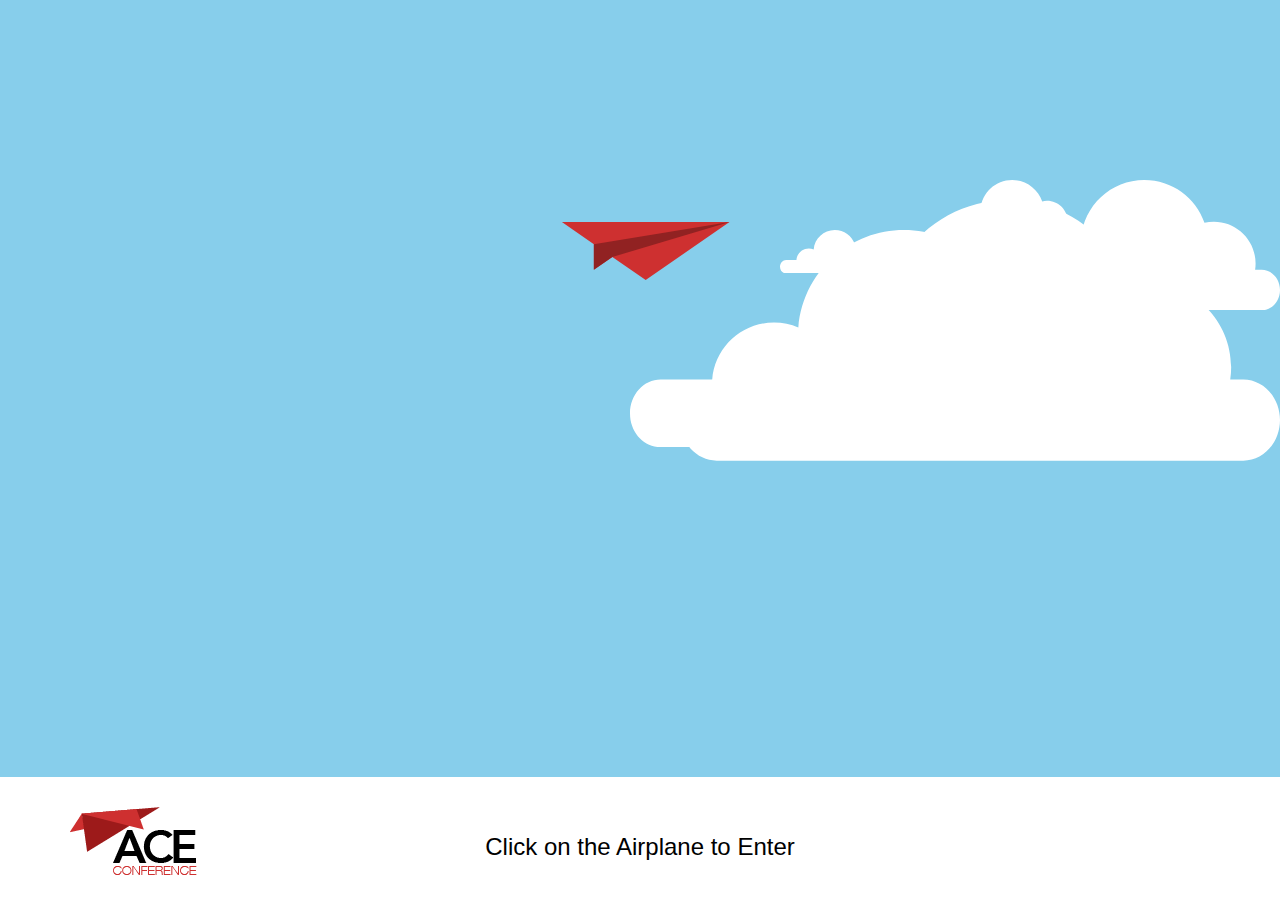
<file: index.html>
<!doctype html>
<html>
<head>
<meta charset="utf-8">

<title>ACE Conference - Homepage</title>
<link rel="icon" href="favicon/favicon.png" type="image/png">
<link rel="shortcut icon" href="favicon/favicon.ico" type="img/x-icon">

<link href='http://fonts.googleapis.com/css?family=Montserrat:400,700' rel='stylesheet' type='text/css'>
<link href='http://fonts.googleapis.com/css?family=Open+Sans:400,300,800italic,700italic,600italic,400italic,300italic,800,700,600' rel='stylesheet' type='text/css'>
<link href='http://fonts.googleapis.com/css?family=Buenard:700' rel='stylesheet' type='text/css'>
<link href='http://fonts.googleapis.com/css?family=Lato:400,700' rel='stylesheet' type='text/css'>

<link href="css/bootstrap.css" rel="stylesheet" type="text/css">
<link href="css/splash.css" rel="stylesheet" type="text/css">
<link href="css/font-awesome.css" rel="stylesheet" type="text/css">
<link href="css/responsive.css" rel="stylesheet" type="text/css">
<link href="css/animate.css" rel="stylesheet" type="text/css">

<!--[if IE]><style type="text/css">.pie {behavior:url(PIE.htc);}</style><![endif]-->

<script type="text/javascript" src="js/jquery.1.8.3.min.js"></script>
<script type="text/javascript" src="js/bootstrap.js"></script>
<script type="text/javascript" src="js/jquery-scrolltofixed.js"></script>
<script type="text/javascript" src="js/jquery.easing.1.3.js"></script>
<script type="text/javascript" src="js/jquery.isotope.js"></script>
<script type="text/javascript" src="js/wow.js"></script>
<script type="text/javascript" src="js/classie.js"></script>
<script src="http://pupunzi.com/mb.components/mb.YTPlayer/demo/inc/jquery.mb.YTPlayer.js"></script>

<script type="text/javascript">
  <!--
  if (screen.width <= 800) {
    window.location = "mobile.html";
  }
  //-->
</script>

<!--[if lt IE 9]>
    <script src="js/respond-1.1.0.min.js"></script>
    <script src="js/html5shiv.js"></script>
    <script src="js/html5element.js"></script>
<![endif]-->


</head>
<body>
<div class="frame">
<div class="plane-container">
<a href="home.html">
<svg version="1.1" xmlns="http://www.w3.org/2000/svg" xmlns:xlink="http://www.w3.org/1999/xlink" x="0px" y="0px"
width="1131.53px" height="379.304px" viewBox="0 0 1131.53 379.304" enable-background="new 0 0 1131.53 379.304"
xml:space="preserve" class="plane">
<polygon fill="#CE3030" points="72.008,0 274.113,140.173 274.113,301.804 390.796,221.102 601.682,367.302 1131.53,0.223  "/>
<polygon fill="#912222" points="1131.53,0.223 274.113,140.173 274.113,301.804 390.796,221.102   "/>
</svg></a>
</div>
</div>
<div class="clouds">

<svg version="1.1" xmlns="http://www.w3.org/2000/svg" xmlns:xlink="http://www.w3.org/1999/xlink" x="0px" y="0px" width="762px"
height="331px" viewBox="0 0 762 331" enable-background="new 0 0 762 331" xml:space="preserve" class="cloud big front slowest">
<path fill="#FFFFFF" d="M715.394,228h-16.595c0.79-5.219,1.201-10.562,1.201-16c0-58.542-47.458-106-106-106
c-8.198,0-16.178,0.932-23.841,2.693C548.279,45.434,488.199,0,417.5,0c-84.827,0-154.374,65.401-160.98,148.529
C245.15,143.684,232.639,141,219.5,141c-49.667,0-90.381,38.315-94.204,87H46.607C20.866,228,0,251.058,0,279.5
S20.866,331,46.607,331h668.787C741.133,331,762,307.942,762,279.5S741.133,228,715.394,228z"/>
</svg>
<svg version="1.1" xmlns="http://www.w3.org/2000/svg" xmlns:xlink="http://www.w3.org/1999/xlink" x="0px" y="0px" width="762px"
height="331px" viewBox="0 0 762 331" enable-background="new 0 0 762 331" xml:space="preserve" class="cloud distant smaller">
<path fill="#FFFFFF" d="M715.394,228h-16.595c0.79-5.219,1.201-10.562,1.201-16c0-58.542-47.458-106-106-106
c-8.198,0-16.178,0.932-23.841,2.693C548.279,45.434,488.199,0,417.5,0c-84.827,0-154.374,65.401-160.98,148.529
C245.15,143.684,232.639,141,219.5,141c-49.667,0-90.381,38.315-94.204,87H46.607C20.866,228,0,251.058,0,279.5
S20.866,331,46.607,331h668.787C741.133,331,762,307.942,762,279.5S741.133,228,715.394,228z"/>
</svg>

<svg version="1.1" xmlns="http://www.w3.org/2000/svg" xmlns:xlink="http://www.w3.org/1999/xlink" x="0px" y="0px" width="762px"
height="331px" viewBox="0 0 762 331" enable-background="new 0 0 762 331" xml:space="preserve" class="cloud small slow">
<path fill="#FFFFFF" d="M715.394,228h-16.595c0.79-5.219,1.201-10.562,1.201-16c0-58.542-47.458-106-106-106
c-8.198,0-16.178,0.932-23.841,2.693C548.279,45.434,488.199,0,417.5,0c-84.827,0-154.374,65.401-160.98,148.529
C245.15,143.684,232.639,141,219.5,141c-49.667,0-90.381,38.315-94.204,87H46.607C20.866,228,0,251.058,0,279.5
S20.866,331,46.607,331h668.787C741.133,331,762,307.942,762,279.5S741.133,228,715.394,228z"/>
</svg>

<svg version="1.1" xmlns="http://www.w3.org/2000/svg" xmlns:xlink="http://www.w3.org/1999/xlink" x="0px" y="0px" width="762px"
height="331px" viewBox="0 0 762 331" enable-background="new 0 0 762 331" xml:space="preserve" class="cloud distant super-slow massive">
<path fill="#FFFFFF" d="M715.394,228h-16.595c0.79-5.219,1.201-10.562,1.201-16c0-58.542-47.458-106-106-106
c-8.198,0-16.178,0.932-23.841,2.693C548.279,45.434,488.199,0,417.5,0c-84.827,0-154.374,65.401-160.98,148.529
C245.15,143.684,232.639,141,219.5,141c-49.667,0-90.381,38.315-94.204,87H46.607C20.866,228,0,251.058,0,279.5
S20.866,331,46.607,331h668.787C741.133,331,762,307.942,762,279.5S741.133,228,715.394,228z"/>
</svg>

<svg version="1.1" xmlns="http://www.w3.org/2000/svg" xmlns:xlink="http://www.w3.org/1999/xlink" x="0px" y="0px" width="762px"
height="331px" viewBox="0 0 762 331" enable-background="new 0 0 762 331" xml:space="preserve" class="cloud slower">
<path fill="#FFFFFF" d="M715.394,228h-16.595c0.79-5.219,1.201-10.562,1.201-16c0-58.542-47.458-106-106-106
c-8.198,0-16.178,0.932-23.841,2.693C548.279,45.434,488.199,0,417.5,0c-84.827,0-154.374,65.401-160.98,148.529
C245.15,143.684,232.639,141,219.5,141c-49.667,0-90.381,38.315-94.204,87H46.607C20.866,228,0,251.058,0,279.5
S20.866,331,46.607,331h668.787C741.133,331,762,307.942,762,279.5S741.133,228,715.394,228z"/>
</svg>

<footer class="splashfooter">
    <div class="container">
        <span class="copyright">
        <img src="img/small-logo.png">
        <center><h3>Click on the Airplane to Enter</h3></center></span>
    </div>
</footer>
</div>
</body>
</html>
</file>
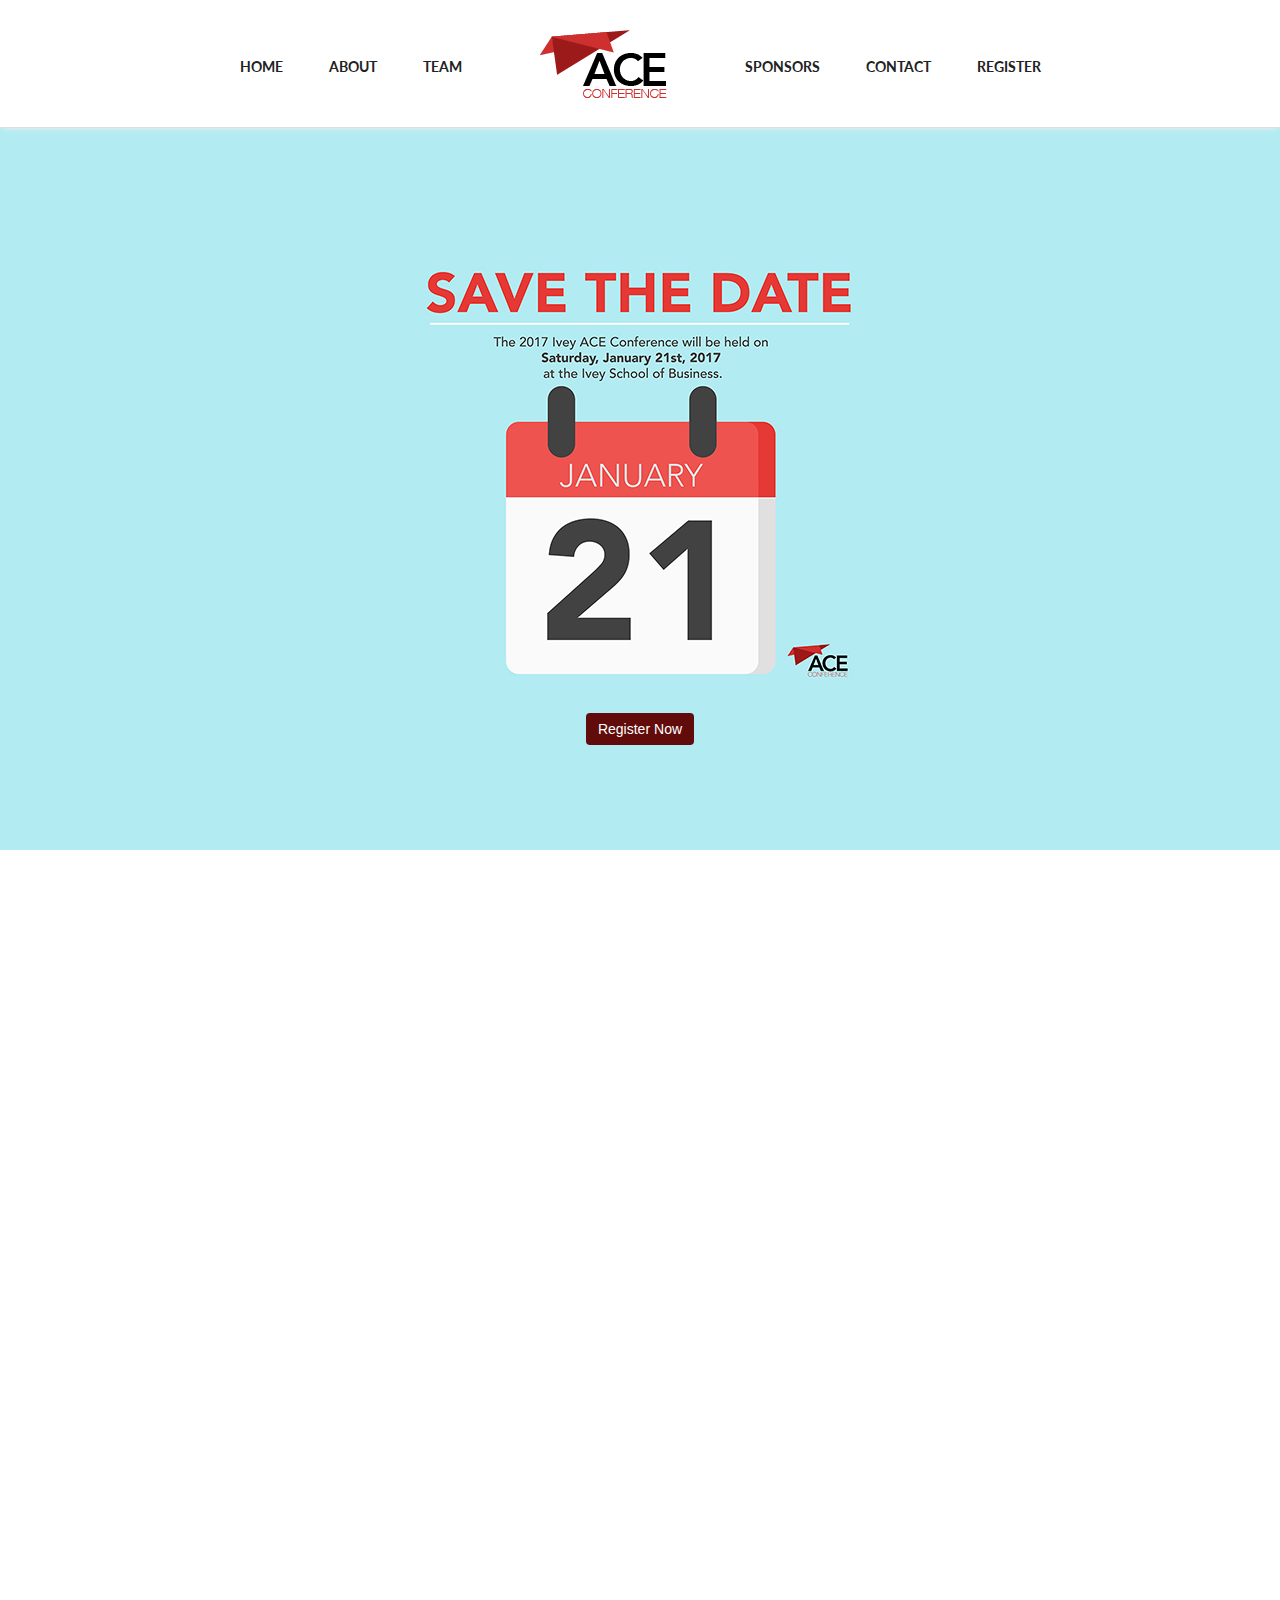
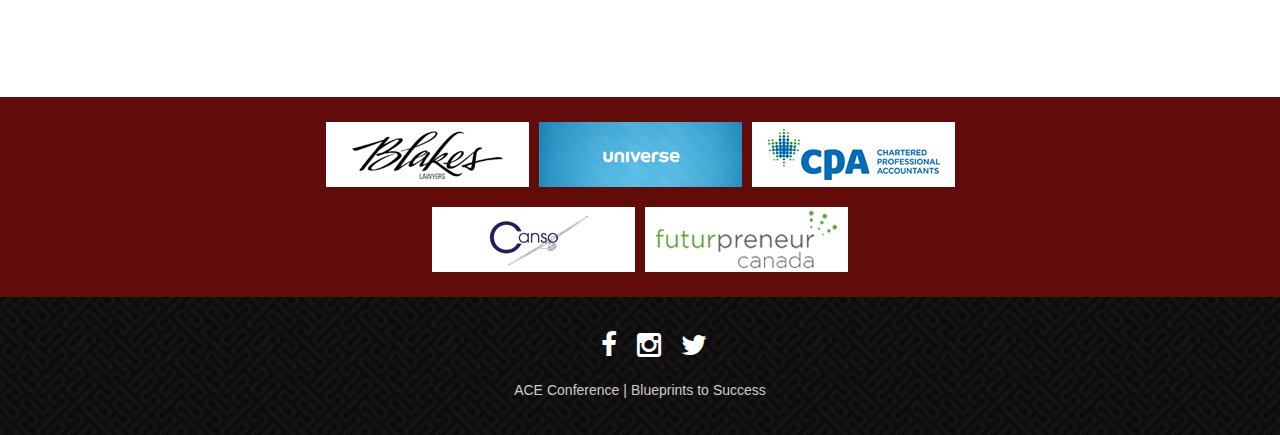
<file: about.html>
<!doctype html>
<html>
<head>
<meta charset="utf-8">

<title>ACE Conference - About</title>
<link rel="icon" href="favicon/favicon.png" type="image/png">
<link rel="shortcut icon" href="favicon/favicon.ico" type="img/x-icon">

<link href='http://fonts.googleapis.com/css?family=Montserrat:400,700' rel='stylesheet' type='text/css'>
<link href='http://fonts.googleapis.com/css?family=Open+Sans:400,300,800italic,700italic,600italic,400italic,300italic,800,700,600' rel='stylesheet' type='text/css'>
<link href='http://fonts.googleapis.com/css?family=Buenard:700' rel='stylesheet' type='text/css'>
<link href='https://fonts.googleapis.com/css?family=Lato' rel='stylesheet' type='text/css'>

<link href="css/bootstrap.css" rel="stylesheet" type="text/css">
<link href="css/style.css" rel="stylesheet" type="text/css">
<link href="css/font-awesome.css" rel="stylesheet" type="text/css">
<link href="css/responsive.css" rel="stylesheet" type="text/css">
<link href="css/animate.css" rel="stylesheet" type="text/css">

<!--[if IE]><style type="text/css">.pie {behavior:url(PIE.htc);}</style><![endif]-->

<script type="text/javascript" src="js/jquery.1.8.3.min.js"></script>
<script type="text/javascript" src="js/bootstrap.js"></script>
<script type="text/javascript" src="js/jquery-scrolltofixed.js"></script>
<script type="text/javascript" src="js/jquery.easing.1.3.js"></script>
<script type="text/javascript" src="js/jquery.isotope.js"></script>
<script type="text/javascript" src="js/wow.js"></script>
<script type="text/javascript" src="js/classie.js"></script>
<script src="http://pupunzi.com/mb.components/mb.YTPlayer/demo/inc/jquery.mb.YTPlayer.js"></script>


<!--[if lt IE 9]>
    <script src="js/respond-1.1.0.min.js"></script>
    <script src="js/html5shiv.js"></script>
    <script src="js/html5element.js"></script>
<![endif]-->
<script type="text/javascript">
  <!--
  if (screen.width <= 800) {
    window.location = "mobile.html";
  }
  //-->
</script>

</head>
<body>
<nav class="main-nav-outer" id="home"><!--main-nav-start-->
    <div class="container">
        <ul class="main-nav">
            <li><a href="home.html">Home</a></li>
            <li><a href="about.html">About</a></li>
            <li><a href="team.html">Team</a></li>
            <li class="small-logo"><a href="home.html"><img src="img/small-logo.png" alt=""></a></li>
            <!-- <li><a href="team.html">Team</a></li> -->
            <li><a href="sponsors.html">Sponsors</a></li>
             <li><a href="contact.html">Contact</a></li>
            <li><a href="register.html">Register</a></li>
        </ul>
        <a class="res-nav_click" href="#"><i class="fa-bars"></i></a>
    </div>
</nav><!--main-nav-end-->

</nav><!--main-nav-end-->
<div class="wow fadeIn delay-03s">
<section id="about"><!--main-section alabaster-start-->
    <div class="container5">
        <div class="row">
            <div class="featured-work">
                <P class="padding-b"><b></b> </P>
                    <div class="featured-box">
                      <br><br><br><br>
                        <div class="wow fadeIn delay-02s">
                        <center><img src="img/savethedate.jpg"/></center>
                        <br>
                        <center><input type="submit" name="submit" id="submit" value="Register Now" class="btn btn-info"></center>
                        <br><br><br><br>
                    </div>
                    </div>
                </div>
            </div>
            </div>
        </div>
</section><!--main-section alabaster-end-->

</div>
<div class="wow fadeIn delay-02s">
<section id="about"><!--main-section alabaster-start-->
    <div class="container">
        <div class="row">
            <div class="featured-work">
            <br>
            <br>
            <br>
                <img src="img/blueprints.jpg"/>
                <P class="padding-b"><b></b> </P>
                <div class="wow fadeIn delay-03s">
                    <div class="featured-box">
                        <h3> Blueprints to Success </h3>
                        <p>The Ivey ACE Conference is a student-organized event designed to educate and inspire young entrepreneurs and leaders in the business community. This year’s conference will take place in January 2017 at the Ivey Business School at Western University. The Conference includes keynote speakers as well as engaging workshops, designed to target students with diverse business interests. Attendees consist of students who hold Advanced Entry Opportunity (AEO) status to Ivey’s renowned HBA program, in addition to students of Western’s several faculties. In 2016, we had over 275 attendees and 10 guest speakers at the Conference. We are confident the 2017 Conference will continue to grow in both attendees and recognition in the community.</p><br><br><br>
                    </div>
                </div>
            </div>
            </div>
        </div>
</section><!--main-section alabaster-end-->
</div>

<div class="container">
</div>
<div class="c-logo-part"><!--c-logo-part-start-->
    <div class="container">
        <ul>
            <li><a href="http://www.blakes.com/English/Pages/default.aspx" target="_blank"> <img src="img/c-liogo1.png" alt=""></a></li>
            <li><a href="https://www.cpacanada.ca/" target="_blank"><img src="img/c-liogo3.png" alt=""></a></li>
            <li><a href="https://www.universe.com/" target="_blank"><img src="img/c-liogo2.png" alt=""></a></li><br><br>
            <li><a href="http://www.cansofunds.com/" target="_blank"><img src="img/c-liogo4.png" alt=""></a></li>
            <li><a href="http://www.futurpreneur.ca/en/" target="_blank"><img src="img/c-liogo5.png" alt=""></a></li>
        </ul>
    </div>
</div><!--c-logo-part-end-->
<footer class="footer">
        <center>&nbsp;&nbsp;&nbsp;&nbsp;&nbsp;&nbsp;&nbsp;<a href="https://www.facebook.com/IveyACE/?fref=ts" target="_blank"><i class="fa fa-facebook fa-2x" aria-hidden="true"></i></a>&nbsp;&nbsp;&nbsp;&nbsp;
        <a href="https://www.instagram.com/iveyaceconference/" target="_blank"><i class="fa fa-instagram fa-2x" aria-hidden="true"></i></a>&nbsp;&nbsp;&nbsp;&nbsp;
        <a href="https://twitter.com/iveyace" target="_blank"><i class="fa fa-twitter fa-2x" aria-hidden="true"></i></a></center><br>
        <span class="copyright">ACE Conference | Blueprints to Success</span>
</footer>

<script type="text/javascript">
    $(document).ready(function(e) {
        $('#home').scrollToFixed();
        $('.res-nav_click').click(function(){
            $('.main-nav').slideToggle();
            return false    
            
        });
        
    });
</script>

  <script>
    wow = new WOW(
      {
        animateClass: 'animated',
        offset:       100
      }
    );
    wow.init();
 
  </script>


<script type="text/javascript">
    $(window).load(function(){
        
        $('.main-nav li a').bind('click',function(event){
            var $anchor = $(this);
            
            $('html, body').stop().animate({
                scrollTop: $($anchor.attr('href')).offset().top - 0
            }, 0,'easeInOutExpo');
            /*
            if you don't want to use the easing effects:
            $('html, body').stop().animate({
                scrollTop: $($anchor.attr('href')).offset().top
            }, 1000);
            */
            event.preventDefault();
        });
    })

    $(function() {
    $('a[href=#home]').on('click', function(e) {
        e.preventDefault();
        var $anchor = $(this);
            
            $('html, body').stop().animate({
                scrollTop: $($anchor.attr('href')).offset().top
            }, 1500,'easeInOutExpo');
    });
});
</script>

<script type="text/javascript">

$(window).load(function(){
  
  
  var $container = $('.portfolioContainer'),
      $body = $('body'),
      colW = 375,
      columns = null;

  
  $container.isotope({
    // disable window resizing
    resizable: true,
    masonry: {
      columnWidth: colW
    }
  });
  
  $(window).smartresize(function(){
    // check if columns has changed
    var currentColumns = Math.floor( ( $body.width() -30 ) / colW );
    if ( currentColumns !== columns ) {
      // set new column count
      columns = currentColumns;
      // apply width to container manually, then trigger relayout
      $container.width( columns * colW )
        .isotope('reLayout');
    }
    
  }).smartresize(); // trigger resize to set container width
  $('.portfolioFilter a').click(function(){
        $('.portfolioFilter .current').removeClass('current');
        $(this).addClass('current');
 
        var selector = $(this).attr('data-filter');
        $container.isotope({
            
            filter: selector,
         });
         return false;
    });
  
});
</script>
</body>
</html>
</file>
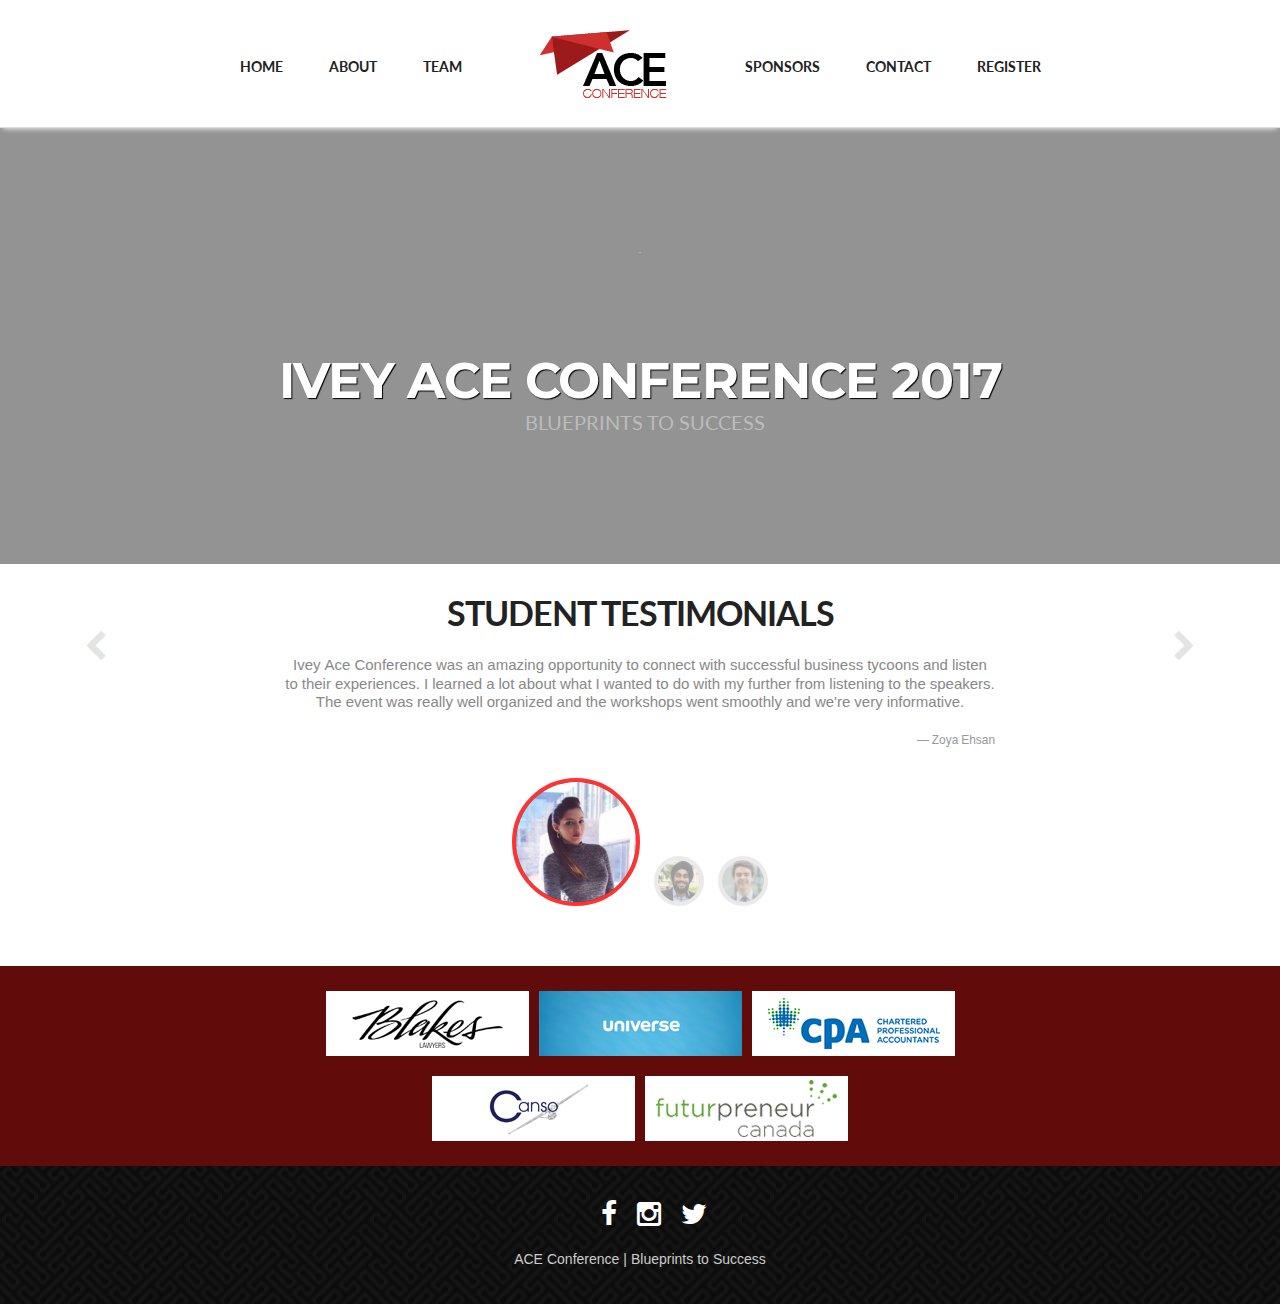
<file: home.html>
<!doctype html>
<html>
<head>
<meta charset="utf-8">

<title>ACE Conference - Homepage</title>
<link rel="icon" href="favicon/favicon.png" type="image/png">
<link rel="shortcut icon" href="favicon/favicon.ico" type="img/x-icon">

<link href='http://fonts.googleapis.com/css?family=Montserrat:400,700' rel='stylesheet' type='text/css'>
<link href='http://fonts.googleapis.com/css?family=Open+Sans:400,300,800italic,700italic,600italic,400italic,300italic,800,700,600' rel='stylesheet' type='text/css'>
<link href='http://fonts.googleapis.com/css?family=Buenard:700' rel='stylesheet' type='text/css'>
<link href='https://fonts.googleapis.com/css?family=Lato' rel='stylesheet' type='text/css'>

<link href="css/bootstrap.css" rel="stylesheet" type="text/css">
<link href="css/style.css" rel="stylesheet" type="text/css">
<link href="css/font-awesome.css" rel="stylesheet" type="text/css">
<link href="css/responsive.css" rel="stylesheet" type="text/css">
<link href="css/animate.css" rel="stylesheet" type="text/css">

<!--[if IE]><style type="text/css">.pie {behavior:url(PIE.htc);}</style><![endif]-->

<script type="text/javascript" src="js/jquery.1.8.3.min.js"></script>
<script type="text/javascript" src="js/bootstrap.js"></script>
<script type="text/javascript" src="js/jquery-scrolltofixed.js"></script>
<script type="text/javascript" src="js/jquery.easing.1.3.js"></script>
<script type="text/javascript" src="js/jquery.isotope.js"></script>
<script type="text/javascript" src="js/wow.js"></script>
<script type="text/javascript" src="js/classie.js"></script>
<script src="http://pupunzi.com/mb.components/mb.YTPlayer/demo/inc/jquery.mb.YTPlayer.js"></script>


<!--[if lt IE 9]>
    <script src="js/respond-1.1.0.min.js"></script>
    <script src="js/html5shiv.js"></script>
    <script src="js/html5element.js"></script>
<![endif]-->
<script type="text/javascript">
  <!--
  if (screen.width <= 800) {
    window.location = "mobile.html";
  }
  //-->
</script>

</head>
<body>

<nav class="main-nav-outer" id="home"><!--main-nav-start-->
	<div class="container">
        <ul class="main-nav">
        	<li><a href="home.html">Home</a></li>
            <li><a href="about.html">About</a></li>
            <li><a href="team.html">Team</a></li>
            <li class="small-logo"><a href="home.html"><img src="img/small-logo.png" alt=""></a></li>
            <!-- <li><a href="team.html">Team</a></li> -->
            <li><a href="sponsors.html">Sponsors</a></li>
             <li><a href="contact.html">Contact</a></li>
            <li><a href="register.html">Register</a></li>
        </ul>
        <a class="res-nav_click" href="#"><i class="fa-bars"></i></a>
    </div>
</nav><!--main-nav-end-->

<!-- <section class="apresenteichan">
    <a href="" data-bf="2016-2017" data-af="with less"> 
    Ace Conference
    </a>
</section>
<script src="js/index.js"></script> -->
<div style="overflow:hidden;">
<header class="header" id="header">
    <section class="content-section video-section">
  <div class="pattern-overlay">
  <a id="bgndVideo" class="player" data-property="{videoURL:'https://www.youtube.com/watch?v=z25BJ0Ef5rA',containment:'.video-section', quality:'large', autoPlay:true, mute:true, opacity:1}">bg</a>
    <div class="container">
      <div class="row">
        <div class="col-lg-12">
        <figure class="logo animated fadeInDown delay-07s">
        </figure><br>
        <h1 class="animated fadeInDown delay-07s">Ivey Ace Conference 2017</h1>
        <ul class="we-create animated fadeInUp delay-1s">
            <li>Blueprints to Success</li><br><br><br>
            </section>
        </ul>
       </div>
      </div>
    </div>
  </div>
</section>
</header>

<div class="container" id="Testimonial">
    <div class="row">
                    <div class="col-md-12" data-wow-delay="0.2s">
                        <div class="carousel slide" data-ride="carousel" id="quote-carousel">
                            <!-- Bottom Carousel Indicators -->
                            <ol class="carousel-indicators">
                                <li data-target="#quote-carousel" data-slide-to="0" class="active"><img class="img-responsive " src="img/ts1.jpg" alt="">
                                </li>
                                <li data-target="#quote-carousel" data-slide-to="1"><img class="img-responsive" src="img/ts2.jpg" alt="">
                                </li>
                                <li data-target="#quote-carousel" data-slide-to="2"><img class="img-responsive" src="img/ts3.jpg" alt="">
                                </li>
                            </ol>
                            <h2>Student Testimonials</h2>
                            <!-- Carousel Slides / Quotes -->
                            <div class="carousel-inner text-center">

                                <!-- Quote 1 -->
                                <div class="item active">
                                    <blockquote>
                                        <div class="row">
                                            <div class="col-sm-8 col-sm-offset-2">
                                                <div class="featured-box-col2 wow fadeInRight delay-06s animated">
                                                    <p>Ivey Ace Conference was an amazing opportunity to connect with successful business tycoons and listen to their experiences. I learned a lot about what I wanted to do with my further from listening to the speakers. The event was really well organized and the workshops went smoothly and we're very informative.</p>
                                                    <br>
                                                    <div align="right"><small>Zoya Ehsan</small></div>
                                                </div>
                                            </div>
                                        </div>
                                    </blockquote>
                                </div>
                                <!-- Quote 2 -->
                                <div class="item">
                                    <blockquote>
                                        <div class="row">
                                            <div class="col-sm-8 col-sm-offset-2">
                                                <p>The Ivey Ace Conference is an outlet where ideas are exchanged. Students are able to interact with business leaders who took the road less travelled and pursued their own enterprise ideals. Being able to have insight on how others made it through adversity in their pursuit of creating value. I look forward to returning this year and being able to once again connect with entrepreneurs a year later and share my own ideas after being inspired by the conference in the previous year.</p>
                                                <br>
                                                <div align="right"><small>Montaek Kohli</small></div>
                                            </div>
                                        </div>
                                    </blockquote>
                                </div>
                                <!-- Quote 3 -->
                                <div class="item">
                                    <blockquote>
                                        <div class="row">
                                            <div class="col-sm-8 col-sm-offset-2">
                                                <p>As a first year, ACE gave me a perfect opportunity to meet new people, speak with company executives, and hear the stories of some great business leaders. Last year's case competition brought forward a number of amazing start-up ideas, who were all able to receive feedback from ACE's keynote speakers themselves. I'm looking forward to seeing where ACE can go from here!</p>
                                                <br>
                                                <div align="right"><small>Victor Lal</small></div>
                                            </div>
                                        </div>
                                    </blockquote>
                                </div>
                            </div>
                            <!-- Carousel Buttons Next/Prev -->
                            <a data-slide="prev" href="#quote-carousel" class="left carousel-control"><i class="fa fa-chevron-left"></i></a>
                            <a data-slide="next" href="#quote-carousel" class="right carousel-control"><i class="fa fa-chevron-right"></i></a>
                        </div>
                    </div>
                </div>
</div>

<div class="container">
    <br><br>
</div>
<div class="c-logo-part"><!--c-logo-part-start-->
	<div class="container">
    	<ul>
        	<li><a href="http://www.blakes.com/English/Pages/default.aspx" target="_blank"> <img src="img/c-liogo1.png" alt=""></a></li>
            <li><a href="https://www.cpacanada.ca/" target="_blank"><img src="img/c-liogo3.png" alt=""></a></li>
            <li><a href="https://www.universe.com/" target="_blank"><img src="img/c-liogo2.png" alt=""></a></li><br><br>
            <li><a href="http://www.cansofunds.com/" target="_blank"><img src="img/c-liogo4.png" alt=""></a></li>
            <li><a href="http://www.futurpreneur.ca/en/" target="_blank"><img src="img/c-liogo5.png" alt=""></a></li>
    	</ul>
	</div>
</div><!--c-logo-part-end-->
<footer class="footer">
        <center>&nbsp;&nbsp;&nbsp;&nbsp;&nbsp;&nbsp;&nbsp;<a href="https://www.facebook.com/IveyACE/?fref=ts" target="_blank"><i class="fa fa-facebook fa-2x" aria-hidden="true"></i></a>&nbsp;&nbsp;&nbsp;&nbsp;
        <a href="https://www.instagram.com/iveyaceconference/" target="_blank"><i class="fa fa-instagram fa-2x" aria-hidden="true"></i></a>&nbsp;&nbsp;&nbsp;&nbsp;
        <a href="https://twitter.com/iveyace" target="_blank"><i class="fa fa-twitter fa-2x" aria-hidden="true"></i></a></center><br>
        <span class="copyright">ACE Conference | Blueprints to Success <br></span>
</footer>


<script type="text/javascript">
    $(document).ready(function(e) {
        $('#home').scrollToFixed();
        $('.res-nav_click').click(function(){
            $('.main-nav').slideToggle();
            return false    
            
        });
        
    });
</script>

  <script>
    wow = new WOW(
      {
        animateClass: 'animated',
        offset:       100
      }
    );
    wow.init();
 
  </script>


<script type="text/javascript">
	$(window).load(function(){
		
		$('.main-nav li a').bind('click',function(event){
			var $anchor = $(this);
			
			$('html, body').stop().animate({
				scrollTop: $($anchor.attr('href')).offset().top - 0
			}, 0,'easeInOutExpo');
			/*
			if you don't want to use the easing effects:
			$('html, body').stop().animate({
				scrollTop: $($anchor.attr('href')).offset().top
			}, 1000);
			*/
			event.preventDefault();
		});
	})

    $(function() {
    $('a[href=#home]').on('click', function(e) {
        e.preventDefault();
        var $anchor = $(this);
            
            $('html, body').stop().animate({
                scrollTop: $($anchor.attr('href')).offset().top
            }, 1500,'easeInOutExpo');
    });
});
</script>

<script type="text/javascript">

$(window).load(function(){
  
  
  var $container = $('.portfolioContainer'),
      $body = $('body'),
      colW = 375,
      columns = null;

  
  $container.isotope({
    // disable window resizing
    resizable: true,
    masonry: {
      columnWidth: colW
    }
  });
  
  $(window).smartresize(function(){
    // check if columns has changed
    var currentColumns = Math.floor( ( $body.width() -30 ) / colW );
    if ( currentColumns !== columns ) {
      // set new column count
      columns = currentColumns;
      // apply width to container manually, then trigger relayout
      $container.width( columns * colW )
        .isotope('reLayout');
    }
    
  }).smartresize(); // trigger resize to set container width
  $('.portfolioFilter a').click(function(){
        $('.portfolioFilter .current').removeClass('current');
        $(this).addClass('current');
 
        var selector = $(this).attr('data-filter');
        $container.isotope({
			
            filter: selector,
         });
         return false;
    });
  
});
</script>
</body>
</html>
</file>
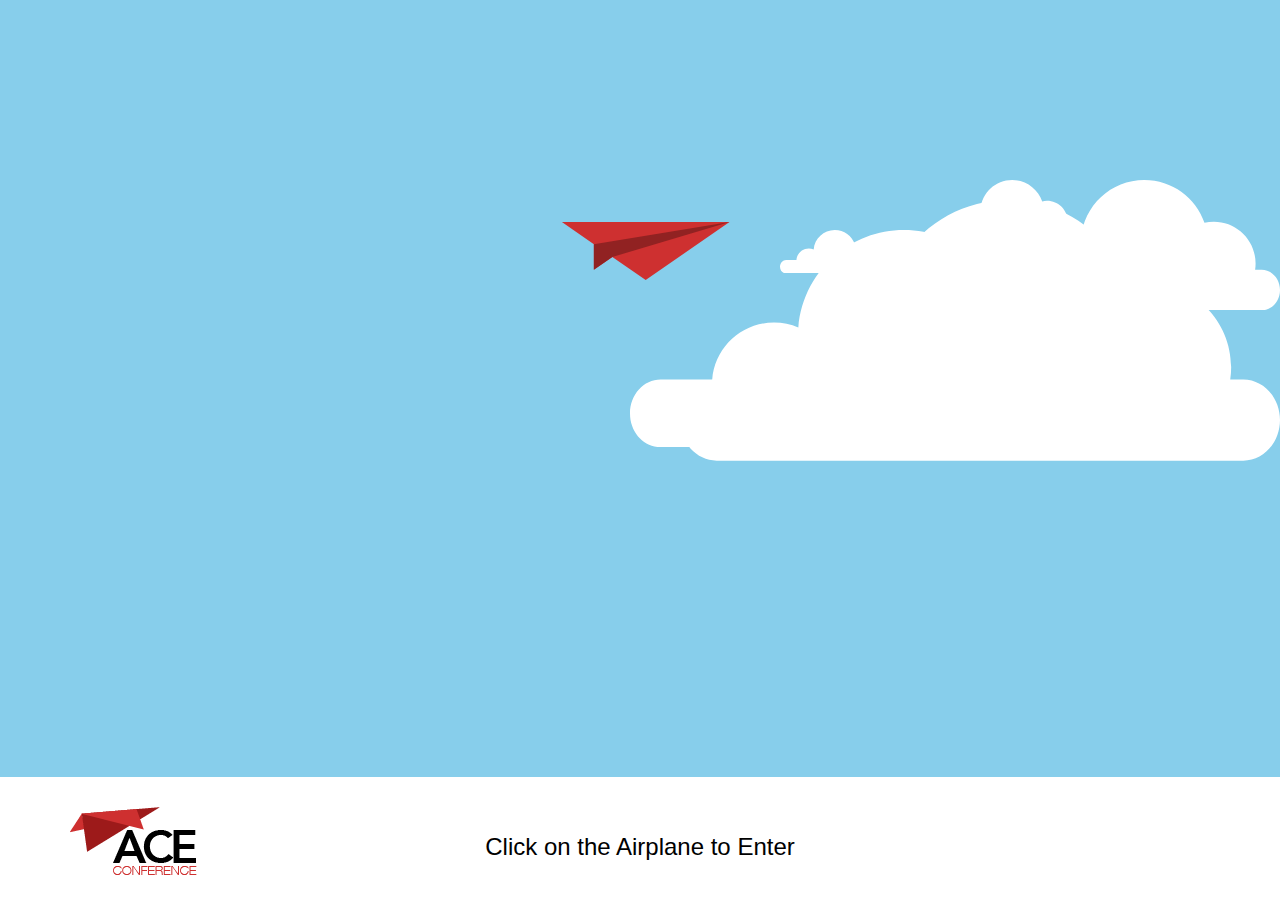
<file: splash.html>
<!doctype html>
<html>
<head>
<meta charset="utf-8">

<title>ACE Conference - Homepage</title>
<link rel="icon" href="favicon/favicon.png" type="image/png">
<link rel="shortcut icon" href="favicon/favicon.ico" type="img/x-icon">

<link href='http://fonts.googleapis.com/css?family=Montserrat:400,700' rel='stylesheet' type='text/css'>
<link href='http://fonts.googleapis.com/css?family=Open+Sans:400,300,800italic,700italic,600italic,400italic,300italic,800,700,600' rel='stylesheet' type='text/css'>
<link href='http://fonts.googleapis.com/css?family=Buenard:700' rel='stylesheet' type='text/css'>
<link href='http://fonts.googleapis.com/css?family=Lato:400,700' rel='stylesheet' type='text/css'>

<link href="css/bootstrap.css" rel="stylesheet" type="text/css">
<link href="css/splash.css" rel="stylesheet" type="text/css">
<link href="css/font-awesome.css" rel="stylesheet" type="text/css">
<link href="css/responsive.css" rel="stylesheet" type="text/css">
<link href="css/animate.css" rel="stylesheet" type="text/css">

<!--[if IE]><style type="text/css">.pie {behavior:url(PIE.htc);}</style><![endif]-->

<script type="text/javascript" src="js/jquery.1.8.3.min.js"></script>
<script type="text/javascript" src="js/bootstrap.js"></script>
<script type="text/javascript" src="js/jquery-scrolltofixed.js"></script>
<script type="text/javascript" src="js/jquery.easing.1.3.js"></script>
<script type="text/javascript" src="js/jquery.isotope.js"></script>
<script type="text/javascript" src="js/wow.js"></script>
<script type="text/javascript" src="js/classie.js"></script>
<script src="http://pupunzi.com/mb.components/mb.YTPlayer/demo/inc/jquery.mb.YTPlayer.js"></script>


<!--[if lt IE 9]>
    <script src="js/respond-1.1.0.min.js"></script>
    <script src="js/html5shiv.js"></script>
    <script src="js/html5element.js"></script>
<![endif]-->


</head>
<body>
<div class="frame">
<div class="plane-container">
<a href="home.html">
<svg version="1.1" xmlns="http://www.w3.org/2000/svg" xmlns:xlink="http://www.w3.org/1999/xlink" x="0px" y="0px"
width="1131.53px" height="379.304px" viewBox="0 0 1131.53 379.304" enable-background="new 0 0 1131.53 379.304"
xml:space="preserve" class="plane">
<polygon fill="#CE3030" points="72.008,0 274.113,140.173 274.113,301.804 390.796,221.102 601.682,367.302 1131.53,0.223  "/>
<polygon fill="#912222" points="1131.53,0.223 274.113,140.173 274.113,301.804 390.796,221.102   "/>
</svg></a>
</div>
</div>
<div class="clouds">

<svg version="1.1" xmlns="http://www.w3.org/2000/svg" xmlns:xlink="http://www.w3.org/1999/xlink" x="0px" y="0px" width="762px"
height="331px" viewBox="0 0 762 331" enable-background="new 0 0 762 331" xml:space="preserve" class="cloud big front slowest">
<path fill="#FFFFFF" d="M715.394,228h-16.595c0.79-5.219,1.201-10.562,1.201-16c0-58.542-47.458-106-106-106
c-8.198,0-16.178,0.932-23.841,2.693C548.279,45.434,488.199,0,417.5,0c-84.827,0-154.374,65.401-160.98,148.529
C245.15,143.684,232.639,141,219.5,141c-49.667,0-90.381,38.315-94.204,87H46.607C20.866,228,0,251.058,0,279.5
S20.866,331,46.607,331h668.787C741.133,331,762,307.942,762,279.5S741.133,228,715.394,228z"/>
</svg>
<svg version="1.1" xmlns="http://www.w3.org/2000/svg" xmlns:xlink="http://www.w3.org/1999/xlink" x="0px" y="0px" width="762px"
height="331px" viewBox="0 0 762 331" enable-background="new 0 0 762 331" xml:space="preserve" class="cloud distant smaller">
<path fill="#FFFFFF" d="M715.394,228h-16.595c0.79-5.219,1.201-10.562,1.201-16c0-58.542-47.458-106-106-106
c-8.198,0-16.178,0.932-23.841,2.693C548.279,45.434,488.199,0,417.5,0c-84.827,0-154.374,65.401-160.98,148.529
C245.15,143.684,232.639,141,219.5,141c-49.667,0-90.381,38.315-94.204,87H46.607C20.866,228,0,251.058,0,279.5
S20.866,331,46.607,331h668.787C741.133,331,762,307.942,762,279.5S741.133,228,715.394,228z"/>
</svg>

<svg version="1.1" xmlns="http://www.w3.org/2000/svg" xmlns:xlink="http://www.w3.org/1999/xlink" x="0px" y="0px" width="762px"
height="331px" viewBox="0 0 762 331" enable-background="new 0 0 762 331" xml:space="preserve" class="cloud small slow">
<path fill="#FFFFFF" d="M715.394,228h-16.595c0.79-5.219,1.201-10.562,1.201-16c0-58.542-47.458-106-106-106
c-8.198,0-16.178,0.932-23.841,2.693C548.279,45.434,488.199,0,417.5,0c-84.827,0-154.374,65.401-160.98,148.529
C245.15,143.684,232.639,141,219.5,141c-49.667,0-90.381,38.315-94.204,87H46.607C20.866,228,0,251.058,0,279.5
S20.866,331,46.607,331h668.787C741.133,331,762,307.942,762,279.5S741.133,228,715.394,228z"/>
</svg>

<svg version="1.1" xmlns="http://www.w3.org/2000/svg" xmlns:xlink="http://www.w3.org/1999/xlink" x="0px" y="0px" width="762px"
height="331px" viewBox="0 0 762 331" enable-background="new 0 0 762 331" xml:space="preserve" class="cloud distant super-slow massive">
<path fill="#FFFFFF" d="M715.394,228h-16.595c0.79-5.219,1.201-10.562,1.201-16c0-58.542-47.458-106-106-106
c-8.198,0-16.178,0.932-23.841,2.693C548.279,45.434,488.199,0,417.5,0c-84.827,0-154.374,65.401-160.98,148.529
C245.15,143.684,232.639,141,219.5,141c-49.667,0-90.381,38.315-94.204,87H46.607C20.866,228,0,251.058,0,279.5
S20.866,331,46.607,331h668.787C741.133,331,762,307.942,762,279.5S741.133,228,715.394,228z"/>
</svg>

<svg version="1.1" xmlns="http://www.w3.org/2000/svg" xmlns:xlink="http://www.w3.org/1999/xlink" x="0px" y="0px" width="762px"
height="331px" viewBox="0 0 762 331" enable-background="new 0 0 762 331" xml:space="preserve" class="cloud slower">
<path fill="#FFFFFF" d="M715.394,228h-16.595c0.79-5.219,1.201-10.562,1.201-16c0-58.542-47.458-106-106-106
c-8.198,0-16.178,0.932-23.841,2.693C548.279,45.434,488.199,0,417.5,0c-84.827,0-154.374,65.401-160.98,148.529
C245.15,143.684,232.639,141,219.5,141c-49.667,0-90.381,38.315-94.204,87H46.607C20.866,228,0,251.058,0,279.5
S20.866,331,46.607,331h668.787C741.133,331,762,307.942,762,279.5S741.133,228,715.394,228z"/>
</svg>

<footer class="splashfooter">
    <div class="container">
        <span class="copyright">
        <img src="img/small-logo.png">
        <center><h3>Click on the Airplane to Enter</h3></center></span>
    </div>
</footer>
</div>
</body>
</html>
</file>
<file: css/splash.css>
.splashfooter{
	background:white;
	padding:30px 0 30px;
	width:100%;
	position: absolute;
  bottom: 0;
  left: 0;
}

img{
  opacity: 1;
  color:black;
}

h3 {
  margin-top: -50px;
  font-family: 'Varela Round', sans-serif;
  font-weight: 400;
  opacity:1;
  color: black;
}

html,
body {
  background-color: skyblue;
  margin: 0;
  padding: 0;
  width: 100%;
  height: 100%;
}
a{
  font-family: 'Varela Round', sans-serif;
  font-size: 17px;
  text-align: center;
  text-decoration-color: black;
}


* {
  position: relative;
}

.frame {
  width: 500px;
  height: auto;
  margin: 15% auto 0;
  position: absolute;
  width: 100%;
}

svg {
  max-width: 100%;
  height: auto;
  display: block;
}

/**
 * Paper Plane
 */
/*Paper Plane: Container*/
.plane-container {
  width: 200px;
  margin: 30px auto;
  z-index: 3;
}
 /*Paper Plane: Image*/
.plane {
  width: 100%;
  height: 60px;
}

/*Paper Plane: Animation*/
.plane-container {
  -webkit-animation: paper-plane-scoping 2s alternate infinite;
  -moz-animation: paper-plane-scoping 2s alternate infinite;
  animation: paper-plane-scoping 2s alternate infinite;

  -webkit-animation-timing-function: linear;
  -moz-animation-timing-function: linear;
  animation-timing-function: linear;
}

@-webkit-keyframes paper-plane-scoping {
  0% {
    -webkit-transform: translateY(0px);
    -moz-transform: translateY(0px);
    transform: translateY(0px);
  }
  100% {
    -webkit-transform: translateY(100px);
    -moz-transform: translateY(100px);
    transform: translateY(100px);
  }
}

.plane {
  -webkit-animation-timing-function: ease-in-out;
  -moz-animation-timing-function: ease-in-out;
  animation-timing-function: ease-in-out;

  -webkit-animation: paper-plane-soaring 4s forwards infinite;
  -moz-animation: paper-plane-soaring 4s forwards infinite;
  animation: paper-plane-soaring 4s forwards infinite;
}
@-webkit-keyframes paper-plane-soaring {
  0% {
    -webkit-transform: rotate(0deg);
    -moz-transform: rotate(0deg);
    transform: rotate(0deg);
  }
  40% {
    -webkit-transform: rotate(15deg);
    -moz-transform: rotate(15deg);
    transform: rotate(15deg);
  }
  50% {
    -webkit-transform: rotate(15deg);
    -moz-transform: rotate(15deg);
    transform: rotate(15deg);
  }
  60% {
    -webkit-transform: rotate(-10deg);
    -moz-transform: rotate(-10deg);
    transform: rotate(-10deg);
  }
  70% {
    -webkit-transform: rotate(-10deg);
    -moz-transform: rotate(-10deg);
    transform: rotate(-10deg);
  }
  100% {
    -webkit-transform: rotate(0deg);
    -moz-transform: rotate(0deg);
    transform: rotate(0deg);
  }
}

/**
 * Clouds
 */
.clouds {
  position: absolute;
  top: 0;
  left: 0;
  right: 0;
  bottom: 0;
  overflow: hidden;
  transform: translateZ(0);
}

.cloud {
  position: absolute;
  top: 20%;
  width: 300px;
  right: 0;
  opacity: 1;
}

.cloud.front {
  z-index: 9;
}

.cloud.distant {
  z-index: 1;
}

.cloud.background {
  z-index: 1;
}

/*Cloud Sizing*/
.cloud.smaller {
  margin-right: 400px;
  width: 100px;
  margin-top: 50px;
}

.cloud.small {
  margin-right: 200px;
  width: 150px;
}

.cloud.big {
  width: 500px;
  margin-top: 50px;
  margin-right: 150px;
}

.cloud.massive {
  width: 600px;
  margin-top: 20px;
  margin-right: 0px;
}


/*Cloud: Animation*/
.cloud {
  -webkit-animation-name: cloud-movement;
  -webkit-animation-timing-function: linear;
  -webkit-animation-direction: forwards;
  -webkit-animation-iteration-count: infinite;
  -webkit-animation-duration: 8s;

  -moz-animation-name: cloud-movement;
  -moz-animation-timing-function: linear;
  -moz-animation-direction: forwards;
  -moz-animation-iteration-count: infinite;
  -moz-animation-duration: 8s;

  animation-name: cloud-movement;
  animation-timing-function: linear;
  animation-direction: forwards;
  animation-iteration-count: infinite;
  animation-duration: 8s;
}

.slow {
  -webkit-animation-duration: 9.2s;
  -moz-animation-duration: 9.2s;
  animation-duration: 9.2s;
}

.slower {
  -webkit-animation-duration: 11.2s;
  -moz-animation-duration: 11.2s;
  animation-duration: 11.2s;
}

.slowest {
  -webkit-animation-duration: 13.5s;
  -moz-animation-duration: 13.5s;
  animation-duration: 13.5s;
}

.super-slow {
  -webkit-animation-duration: 20.5s;
  -moz-animation-duration: 20.5s;
  animation-duration: 20.5s;
}

@-webkit-keyframes cloud-movement {
  0% {
    opacity: 0.1;
    -webkit-transform: translateX(300px);
    -moz-transform: translateX(300px);
    transform: translateX(300px);
  }
  10% {

    opacity: 0.7;
  }
  90% {
    opacity: 0;
  }
  100% {
    opacity: 0;
    -webkit-transform: translateX(-1000px);
    -moz-transform: translateX(-1000px);
    transform: translateX(-1000px);
  }
}

.btn-wrap {
  position: absolute;
  top: -100px;
  left: 48%;
  margin: -32px 0 0 -82px;
}

.floating-btn {
  display: block;
  font-family: 'Varela Round', sans-serif;
  max-width: 250px;
  background: #ffffff;
  position: relative;
  z-index: 1;
  padding: 20px 40px;
  color: black;
  margin: auto;
  box-shadow: 0 2px 0 #cbc9cf;
  text-decoration: none;
  border-radius: 5px;
  animation: bounce 2s ease-in-out forwards;
  animation-iteration-count: infinite;
}

.shadow {
  display: block;
  width: 20%;
  height: 0px;
  position: absolute;
  bottom: -30px;
  left: 0;
  right: 0;
  margin: auto;
  background: #6F8AB7;
  border-radius: 50%;
  animation: bounce-shadow 2s ease-in-out forwards;
  animation-iteration-count: infinite;
}

@keyframes bounce {
  0% {
    transform: translateY(0px);
  }
  50% {
    transform: translateY(20px);
  }
}
@keyframes bounce-shadow {
  0% {
    width: 1%;
    height: 2px;
    opacity: 0.1;
  }
  50% {
    width: 90%;
    height: 6px;
    opacity: 0.3;
  }
  100% {
    width: 1%;
    height: 0px;
    opacity: 0;
  }
}


@-moz-keyframes bounce {
  0%, 20%, 50%, 80%, 100% {
    -moz-transform: translateY(0);
    transform: translateY(0);
  }
  40% {
    -moz-transform: translateY(-30px);
    transform: translateY(-30px);
  }
  60% {
    -moz-transform: translateY(-15px);
    transform: translateY(-15px);
  }
}
@-webkit-keyframes bounce {
  0%, 20%, 50%, 80%, 100% {
    -webkit-transform: translateY(0);
    transform: translateY(0);
  }
  40% {
    -webkit-transform: translateY(-30px);
    transform: translateY(-30px);
  }
  60% {
    -webkit-transform: translateY(-15px);
    transform: translateY(-15px);
  }
}
@keyframes bounce {
  0%, 20%, 50%, 80%, 100% {
    -moz-transform: translateY(0);
    -ms-transform: translateY(0);
    -webkit-transform: translateY(0);
    transform: translateY(0);
  }
  40% {
    -moz-transform: translateY(-30px);
    -ms-transform: translateY(-30px);
    -webkit-transform: translateY(-30px);
    transform: translateY(-30px);
  }
  60% {
    -moz-transform: translateY(-15px);
    -ms-transform: translateY(-15px);
    -webkit-transform: translateY(-15px);
    transform: translateY(-15px);
  }
}

.arrow {
  position: fixed;
  top: 160px;
  left: 59%;
  margin: -32px 0 0 -100px;
  width: 40px;
  height: 40px;
  background-image: url([data-uri]);
  background-size: contain;
}

.bounce {
  -moz-animation: bounce 2s ease-in-out forwards infinite;
  -webkit-animation: bounce 2s ease-in-out forwards infinite;
  animation: bounce 2s ease-in-out forwards infinite;
}

a:hover {
    color: #9d1a1a;
    text-decoration: none;
}

a:active  {
    color: #9d1a1a;
    text-decoration: none;
}
</file>
<file: css/responsive.css>
/* ==========================================================================
   Media Queries
   ========================================================================== */


@media only screen and (min-width: 992px) {
	/****Ipad Landscape 1024 Container 970 ****/
	
	.service-list{ margin-bottom:30px;}
	.c-logo-part ul li{ margin:0 3px;}
	.form{ margin:0 0 0 20px}
	.main-nav{ display:block !important; }
	/*.portfolioContainer{ width:800px; margin:0px auto !important; } */ 
	
}	
   
@media only screen and (min-width: 992px) and (max-width: 991px) {
	/****Ipad Portrait 768 Container 750 ****/
	body{ font-size:13px;}
	p{ line-height:20px ;}
	.header h1{ font-size:46px;}
	.main-nav ul li a{ padding:14px;}
	.small-logo{ padding:0 20px;}
	h2{ font-size:30px}
	h6{ font-size:16px;}
	h3{ font-size:15px;}
	.service-list{ margin-bottom:20px; font-size:15px;}
	.featured-work p.padding-b{ padding-bottom:15px;}
	.main-section{ padding:70px 0;}
	.c-logo-part ul li{ margin:0 1%; float:left; width:18%;}
	.c-logo-part ul li a{ display:block;}
	.c-logo-part ul li a img{ display:block;}
	.form{ margin:0;}
	.contact-info-box{ margin:0 ;}
	.social-link{ margin:0;}
	
	.main-nav{ display:block !important; }
	.main-nav li a{ padding:8px 15px;}
	/*.portfolioContainer{ width:750px; margin:0px auto !important; }
	.Portfolio-box{ height:250px;}*/
	
	 
	
}

@media only screen and (max-width: 992px) {
	/****Mobile Landscape 480 Container 100% ****/
	body{ font-size:12px;}
	h2{ font-size:26px;}
	h3{ font-size:14px;}
	h6{ font-size:16px; margin-bottom:40px;}
	p{ line-height:18px;}
	.service-list{ font-size:12px; margin-bottom:20px;}
	.we-create li{ font-size:13px; padding:0 0 0 8px}
	.header h1{ font-size:28px;}
	.header{ padding:60px 0;}
	.main-section{ padding:60px 0 70px;}
	.main-nav{ display:none; position:absolute; left:0; width:100%; top:74px; margin:0 auto; flote : none; background:#fff;}
	.main-nav li{ display:block;}
	.main-nav li.small-logo{ display:none;}
	.main-nav li a{ display:block; padding:7px 32px; border-bottom:none;}
	.main-nav li a:hover{color:#7cc576}
	.team-leader-box{ max-width:307px; width:auto; float:none; margin:0 auto;	}
	.team-leader-box:nth-of-type(3n){ margin:0 auto}
	.res-nav_click{ display:block;}
	.featured-work{ font-size:12px; margin-top:30px;}
	.featured-box{ font-size:12px;}
	.featured-box p{ line-height:18px; }
	.c-logo-part ul a{ margin-bottom:5px;}
	.main-section.team{ padding:60px 0 50px;}
	.business-talking h2{ font-size:36px;}
	.contact-info-box{ margin:0 0 12px 30px; font-size:12px;}
	.contact-info-box span{ line-height:18px;}
	.social-link{ margin-left:30px;} 
	.form{ margin:0 30px;}
	.copyright{ font-size:12px;}
	.business-talking a{ padding:10px 25px; font-size:14px;}
	.main-section.contact{ padding:60px 0 70px}
	.client-part-haead{ font-size:20px; line-height:30px;}
	.link{ font-size:14px; padding:10px 25px;}
	.logo{ width:100px;}
	.main-section.contact{ background-size:contain;}
	.Portfolio-nav li a{ padding:5px 16px;}
	.Portfolio-nav li{ display:block;}
	/*.isotope-item img{ width:300px; left:50%; margin-left:-100px;}
	.isotope-item{ width:300px; margin:0px auto;}
	.isotope{ width:400px; margin:0px auto;}
	.Portfolio-box{}
	.portfolioContainer{ width:350px; margin:0px auto !important; } */
	
	
}

@media only screen and (max-width: 479px) {
	/****Mobile Portrait 320 ****/
	.contact-info-box{ margin-left:0px;}
	.header{ padding:40px;}
	.social-link{ margin-left:0px;}
	.form{ margin:0}
	.c-logo-part ul li{ display:block;}
	.Portfolio-box{  max-width:300px !important; width:96.4% !important; margin:0 !important}
	.Portfolio-box img { max-width:100%;}
	.portfolioContainer{ width:280px !important; margin:0 auto !important } 
	
}
</file>
<file: css/style.css>
@charset "utf-8";
/* CSS Document */

iframe{
	min-height: 1000px;
}
/* Float Elements 
---------------------------------*/
.fl-lt {float:left;}
.fl-rt {float:right;}

/* Clear Floated Elements
---------------------------------*/
.clear {
  clear: both;
  display: block;
  overflow: hidden;
  visibility: hidden;
  width: 0;
  height: 0;
}

.clearfix:before,
.clearfix:after {
  content: '\0020';
  display: block;
  overflow: hidden;
  visibility: hidden;
  width: 0;
  height: 0;
}

.clearfix:after {
  clear: both;
}

.figure{ margin:0px;}

img{ max-width:100%;}

a, a:hover, a:active{ outline:0px !important}

@font-face {
  font-family: 'FontAwesome';
  src: url('../fonts/fontawesome-webfont.eot?v=4.1.0');
  src: url('../fonts/fontawesome-webfont.eot?#iefix&v=4.1.0') format('embedded-opentype'), url('../fonts/fontawesome-webfont.woff?v=4.1.0') format('woff'), url('../fonts/fontawesome-webfont.ttf?v=4.1.0') format('truetype'), url('../fonts/fontawesome-webfont.svg?v=4.1.0#fontawesomeregular') format('svg');
  font-weight: normal;
  font-style: normal;
}

/* Primary Styles
---------------------------------*/
body {
	background:#fff;
	font-family: 'Quicksand', sans-serif;
	font-size:14px;
	font-weight:normal;
	color:#888888;
	margin:0;
}

h2{
	font-size:34px;
	color:#222222;
	font-family: 'Lato', sans-serif;
	font-weight:700;
	letter-spacing: -1px;
	margin:0 0 15px 0;
	text-align:center;
	text-transform:uppercase;
}
.h3Font h4{
	font-size:25px;
	color:#222222;
	font-family: 'Lato', sans-serif;
	font-weight:700;
	letter-spacing: -1px;
	margin:0 0 15px 0;
	text-align:left;
	text-transform:uppercase;
	text-decoration: underline;
}
}

h3{
	font-family: 'Quicksand', sans-serif;
	color:#222222;
	font-size:16px;
	margin:0 0 5px 0;
	text-transform:uppercase;
	font-weight:400;
}
h6{
	font-size:16px;
	color:#626262;
	font-family: 'Open+Sans', sans-serif;
	font-weight:400;
	text-align:center;
	margin:0 0 60px 0;
}
p{
	line-height:24px;
	margin:0;
}

.contactSocial a{
	color: black;
}

textarea{
	min-width: 570px;
	max-width: 580px;
	max-height: 180px;
}
/* Header Styles
---------------------------------*/

.header{
	text-align:center;
	background:url(http://cdn.playbuzz.com/cdn/da105c38-e01c-4b12-a650-157815fea2ce/26e6df22-cc48-4058-a7b8-6fa232d31438.jpg) left top repeat;
	padding-bottom: 0px;
}
.logo{
	width:130px;
	margin:0 auto 35px;
}
.header h1{
	font-family: 'Lato',sans-serif;
	font-size:50px;
	font-weight:400;
	letter-spacing: -1px;
	margin:0 0 22px 0 ;
	color:#fff;
}

.we-create{
	padding:0;
	margin:0px 0 55px;
}
.wp-pic{
	margin-bottom:20px;
}
.we-create li{
	display:inline-block;
	font-family: 'Lato',sans-serif;
	font-size:20px;
	color: #bcbcbc;
	text-transform: uppercase;
	font-weight: 400;
	margin:0 5px 0 0;
	padding:0 0 0 15px;
}
.we-create li:first-child{
	background:none;
}

.start-button {
	padding-left: 0px;
}

.start-button li a{
color: #fff;
}


.link{
	padding:15px 35px;
	background:#ce3030;
	color:#fff !important;
	font-size:16px;
	font-weight:400;
	font-family: 'Lato', sans-serif;
	display:inline-block;
	border-radius:3px;
	text-transform:uppercase;
	line-height:25px;
	margin-bottom:20px;
	transition:all 0.3s ease-in-out;
	-moz-transition:all 0.3s ease-in-out;
	-webkit-transition:all 0.3s ease-in-out;
}
.link:hover {
	text-decoration:none;
	color:#ce3030 !important;
	background:#fff;
}

.link:active, .link:focus {
	background: #ce3030;
	text-decoration:none;
	color:#fff !important;
}

.video-section .pattern-overlay {
background-color: rgba(71, 71, 71, 0.59);
padding: 110px 0 32px;
min-height: 100px; 
/* Incase of overlay problems just increase the min-height*/
}

.video-section h1, .video-section h3{
text-align:center;
color:#fff;
}

.video-section h1{
font-size:50px;
font-family: 'Montserrat',sans-serif;
font-weight:bold;
text-transform: uppercase;
margin: 40px auto 0px;
text-shadow: 1px 1px 1px #000;
-webkit-text-shadow: 1px 1px 1px #000;
-moz-text-shadow: 1px 1px 1px #000;
}

.video-section h3{
font-size: 25px;
font-weight:lighter;
margin: 0px auto 15px;
}

.video-section .buttonBar{display:none;}
.player {font-size: 1px;}

/* Navigation
---------------------------------*/
.main-nav-outer{
	padding:0px;
	border-bottom:1px solid #dddddd;
	box-shadow:0 4px 5px -3px #ececec;
	position:relative;
	background:#fff;
}
.main-nav{
	text-align:center;
	margin:10px 0 0px;
	padding:0;
	list-style:none;
}
.main-nav li{
	display:inline;
	margin:0 1px;
}
.main-nav li a{
	display:inline-block;
	color:#222222;
	text-transform:uppercase;
	font-family: 'Lato', serif;
	font-weight:700;
	text-decoration: none;
	line-height:20px;
	margin:20px 20px;
	transition:all 0.3s ease-in-out;
	-moz-transition:all 0.3s ease-in-out;
	-webkit-transition:all 0.3s ease-in-out;
}

.main-nav li a:hover{ 
	text-decoration:none;
	color: #ce3030;
}

.small-logo{ 
	padding:0 32px;
}

.main-section{
	padding:90px 0 110px;
}


/* About
---------------------------------*/

.service-list{
	padding:0 0 0 0;
	font-size:14px;
	margin-bottom:40px;
}
.service-list-col1{
	float:left;
	width:60px;
}
.service-list-col1 i{
	font-style:normal;
	font-size:38px;
	display:block;
	color:#222;
	font-family: 'FontAwesome';
	line-height:38px;
}
.service-list-col2{
	overflow:hidden;	
}
.main-section.alabaster{
	background:#fafafa;
}

.contactButton a{
	color:#9d1a1a;
}

/* Featured Work
---------------------------------*/
.featured-work{
	font-size:14px;
}
.featured-work h2{
	text-align:left;
}
.featured-box{
	padding:0 0 0 0;
	margin-bottom:25px;
	font-size:14px;
}
.featured-box h3{
	margin-bottom:5px;
}
.featured-box p{
	line-height:22px;
}
.featured-work p.padding-b{
	padding-bottom:35px;
}
.featured-box-col1{
	width:60px;
	float:left;
}
.featured-box-col1 i{
	display:block;
	line-height:38px;
	font-family: 'FontAwesome';
	font-size:38px;
	color:#777777;
	font-style:normal;
}
.featured-box-col2{ overflow:hidden;}
.featured-box.magic{
	background:url(../img/magic.png) left top no-repeat;
}
.featured-box.packaged{
	background:url(../img/packaged.png) left top no-repeat;
}
.featured-box.seo{
	background:url(../img/seo.png) left top no-repeat;
}
.Learn-More{
	display:inline-block;
	padding:0 5px 0 0;
	color:#ce3030;
	font-size:16px;
	text-transform:uppercase;
	font-family: 'Montserrat', sans-serif;
	font-weight:400;
	line-height:24px;
	transition:all 0.3s ease-in-out;
	-moz-transition:all 0.3s ease-in-out;
	-webkit-transition:all 0.3s ease-in-out;
	display: none;
}
.Learn-More i{ 
	padding-right:15px;
}

.Learn-More:hover, .Learn-More:focus{ 
	text-decoration:none;
	color: #111;
}


/* Portfolio
---------------------------------*/
.Portfolio-nav{
	padding:0;
	margin:0 0 45px 0;
	list-style:none;
	text-align:center;
}
.Portfolio-nav li{
	margin:0 10px;
	display:inline;
}
.Portfolio-nav li a{
	display:inline-block;
	padding:10px 22px;
	font-size:12px;
	line-height:20px;
	color:#222222;
	border-radius:4px;
	text-transform:uppercase;
	font-family: 'Montserrat', sans-serif;
	background:#f7f7f7;
	margin-bottom:5px;
	transition:all 0.3s ease-in-out;
	-moz-transition:all 0.3s ease-in-out;
	-webkit-transition:all 0.3s ease-in-out;
}
.Portfolio-nav li a:hover{
	background:#ce3030;
	color:#fff;
	text-decoration:none;
}

.portfolioContainer{
	margin:0 auto;
	padding-left:15px;
}

.Portfolio-box{
	text-align:center;
	margin-bottom:30px;
	height:350px;
	width:350px;
	overflow:hidden;
	float:left;
	padding:0;
}
.Portfolio-box img{
	margin-bottom:25px;
	transition:all 0.3s ease-in-out;
	-moz-transition:all 0.3s ease-in-out;
	-webkit-transition:all 0.3s ease-in-out;	
}

.Portfolio-box img:hover {
	opacity: 0.6;
}

.Portfolio-nav li a.current{
	background:#ce3030;
	color:#fff;
	text-decoration:none;
}
img {
   max-width:100%;
}

/* no transition on .isotope container */

.isotope .isotope-item {
  /* change duration value to whatever you like */
  -webkit-transition-duration: 0.6s;
     -moz-transition-duration: 0.6s;
          transition-duration: 0.6s;
}

.isotope .isotope-item {
  -webkit-transition-property: -webkit-transform, opacity;
     -moz-transition-property:    -moz-transform, opacity;
          transition-property:         transform, opacity;
}

.main-section.paddind{
	padding-bottom:60px;
}

/* Clients
---------------------------------*/
.client-part{
	background:url(../img/section-bg1.jpg) center center no-repeat;
	background-size:cover;
	padding:55px 0;
	text-align:center;
}
.client-part-haead{
	color:#fdfdfd;
	font-size:28px;
	line-height:41px;
	margin:30px 0 10px;
	font-family: ''Open Sans',sans-serif';
	font-style: italic;
}
.client{
	padding:0;
	margin:20px 0 0;
	list-style:none;
	text-align:center;
}
.client li{
	display:inline;
	margin:0 15px;
}
.client li a{
	display:inline-block;
}
.client li a img{
	margin-bottom:15px;
	border-radius:50%;
}
.client li a:hover{
	text-decoration:none;
}
.client li a h3{
	color:#ffffff;
}
.client li a span{
	color:#f1f1f1;
}
.quote-right{
	font-style:normal;
	width:68px;
	height:68px;
	margin:0 auto;
	border:2px solid #ce3030;
	border-radius:50%;
	display:block;
	line-height:68px;
	text-align:center;
	font-size:27px;
	color:#ce3030;
	cursor: pointer;
	transition:all 0.3s ease-in-out;
	-moz-transition:all 0.3s ease-in-out;
	-webkit-transition:all 0.3s ease-in-out;
}

.quote-right:hover{
color: #fff;
border: 2px solid #fff;
}

.c-logo-part{
	background:#610B0B;
	padding:25px 0;
    filter: alpha(opacity=60);
}
.c-logo-part ul{
	padding:0;
	margin:0;
	list-style:none;
	text-align:center;
}
.c-logo-part ul li{
	display:inline;
}
.c-logo-part ul a{
	display:inline-block;
}
.main-section.team{
}
.main-section.team h6{
	margin-bottom:40px;
}


/* Team
---------------------------------*/
.team-leader-block{
	max-width:993px;
	margin:0 auto;
}
.team-leader-box{
	width:30.66%;
	margin-right: 3.82979%;
	height: 490px;
	overflow: hidden;
	text-align: center;
	float: left;
}
.team-leader-box span{
	margin-bottom:24px;
	display:block;
}
.team-leader-box:nth-of-type(3n+0){ margin:0;}
.team-leader{
	width:auto;
	height:auto;
	position:relative;
	border-radius:50%;
	box-shadow:0px 0px 0px 7px rgba(241,241,241,0.80);
	margin:7px 7px 25px 7px;
	
}
.team-leader-shadow{
	transition:all 0.3s ease-in-out;
	-moz-transition:all 0.3s ease-in-out;
	-webkit-transition:all 0.3s ease-in-out;
	border-radius:50%;
	position:absolute;
	width:100%;
	height:100%;
	z-index:10;
	border-radius:50%;
}
.team-leader-shadow a{
	display:block;
	width:100%;
	height:100%;
}
.team-leader:hover .team-leader-shadow{
	box-shadow:inset  0px 0px 0px 148px rgba(17,17,17,0.80);
}
.team-leader:hover ul{ display:block; opacity:1}
.team-leader img{
	display:block;
	border-radius:50%;
}
.team-leader ul{
	display:block;
	opacity:0;
	padding:0;
	margin:0;
	list-style:none;
	position:absolute;
	left:0;
	top:50%;
	width:100%;
	text-align:center;
	margin-top:-14px;
	z-index:15;
	transition:all 0.6s ease-in-out;
	-moz-transition:all 0.6s ease-in-out;
	-webkit-transition:all 0.6s ease-in-out;
}
.team-leader ul li{
	display:inline;
	margin:0 11px;
}
.team-leader ul li a{
	font-family: 'FontAwesome';
	display:inline-block;
	font-size:28px;
	color:#fff;	
	transition:all 0.3s ease-in-out;
	-moz-transition:all 0.3s ease-in-out;
	-webkit-transition:all 0.3s ease-in-out;
}
.team-leader ul li a:hover, .team-leader ul li a:focus{
	text-decoration:none;
}
.team-leader ul li a.fa-twitter:hover{
	color:#55acee;
}
.team-leader ul li a.fa-facebook:hover{
	color:#3b5998;
}
.team-leader ul li a.fa-pinterest:hover{
	color:#cb2026;
}
.team-leader ul li a.fa-google-plus:hover{
	color:#dd4b39;
}

/* Talk Business
---------------------------------*/
.business-talking{
	background:url(../img/section-bg2.jpg) top center no-repeat;
	background-size:cover;
	padding:60px 0 10px;
	text-align:center;
}
.business-talking h2{
	font-family: 'Montserrat', sans-serif;
	font-weight:700;
	padding:0;
	margin:20px 0 70px;
	text-transform:uppercase;
	font-size:42px;
	color:#fff;
}


/* Contact
---------------------------------*/
.main-section.contact{
	padding:90px 0 100px;
}

.main-section.contact{
	background:url(../img/bg-map.png) left 190px no-repeat;
}
.contact-info-box{
	font-size:15px;
	margin:0 0 14px 68px;
	padding-left:0;
}
.contact-info-box h3{
	font-size: 15px;
	font-weight:400;
	float:left;
	width:102px;
	margin-right:12px;
	line-height:28px;
}
.contact-info-box h3 i{
	font-style:normal;
	font-size:18px;
	color:#222222;
	font-family: 'FontAwesome';
	font-weight:normal;
	margin-right:7px;
}
.contact-info-box span{
	line-height:28px;
	display:block;
	overflow:hidden;
}
.social-link{
	padding:35px 0;
	margin:0 0 0 68px;
	display:block;
	overflow:hidden;
	list-style:none;
}
.social-link li{
	float:left;
	margin-right:8px;
}
.social-link li a{
	display:block;
	width:50px;
	height:50px;
	text-align:center;
	line-height:50px;
	font-size:25px;
	color:#fff;
	background:#222222;
	border-radius:50%;
	transition:all 0.3s ease-in-out;
}
.social-link li a:hover, .social-link li a:focus{
	text-decoration:none;
}
.twitter a:hover {
	background: #55acee;
}
.facebook a:hover {
	background: #3b5998;
}
.pinterest a:hover {
	background: #cb2026;
}
.gplus a:hover {
	background: #dd4b39;
}
.dribbble a:hover {
	background: #ea4c89;
}

.form{
	margin:0 66px 0 30px;
}
.input-text{
	padding:15px 16px;
	border:1px solid #ccc;
	width:100%;
	height:50px;
	display:block;
	border-radius:4px;
	font-size:15px;
	color:#aaa;
	font-family: 'Open Sans', sans-serif;
	margin:0 0 15px 0;
	transition:all 0.3s ease-in-out;
	-moz-transition:all 0.3s ease-in-out;
	-webkit-transition:all 0.3s ease-in-out;
}
.input-text:focus {
	border: 1px solid #ce3030;
	outline:0;
	-webkit-box-shadow: inset 0 1px 1px rgba(0, 0, 0, 0.075), 0 0 8px rgba(124, 197, 118, 0.3);
	-moz-box-shadow: inset 0 1px 1px rgba(0, 0, 0, 0.075), 0 0 8px rgba(124, 197, 118, 0.3);	
	box-shadow: inset 0 1px 1px rgba(0, 0, 0, 0.075), 0 0 8px rgba(124, 197, 118, 0.3);
}

.input-text.text-area{
	height:165px;
	resize:none;
	overflow:auto;
}
.input-btn{
	width:175px;
	height:50px;
	background:#ce3030;
	border-radius:4px;
	color:#ffffff;
	font-size:14px;
	text-transform:uppercase;
	font-family: 'Montserrat', sans-serif;
	font-weight:400;
	border:0px;
	transition:all 0.3s ease-in-out;
	-moz-transition:all 0.3s ease-in-out;
	-webkit-transition:all 0.3s ease-in-out;
}

.input-btn:hover{
	background: #111;
	color: #fff;
}

/* Footer
---------------------------------*/

.footer{
	background:url(../img/pw_maze_black_2X.png) left top repeat;
	padding:35px 0 35px;
	width:100%;
}
.footer-logo{
	margin:5px auto 20px;
	width: 76px;
}
.copyright{
	color:#cccccc;
	font-size:14px;
	display:block;
	text-align:center;
}
.copyright a{
	color:#ce3030;
	font-weight:600;
	text-decoration: none;
	transition:all 0.3s ease-in-out;
	-moz-transition:all 0.3s ease-in-out;
	-webkit-transition:all 0.3s ease-in-out;
}

.copyright a:hover {
	color: #fff;
}

.res-nav_click {
	line-height:38px;
	font-family: 'FontAwesome';
	font-size:38px;
	text-decoration: none !important;
	color:#777777;
	font-style:normal;
	display:none;
	width:42px;
	height:27px;
	margin:20px auto;
	transition:all 0.3s ease-in-out;
	-moz-transition:all 0.3s ease-in-out;
	-webkit-transition:all 0.3s ease-in-out;
}

.res-nav_click:hover, .res-nav_click:active, .res-nav_click:focus {
	color: #ce3030 !important;
}

.portfolioContainer{
	max-width: 1140px;
}


/* Animation Timers
---------------------------------*/
.delay-02s { 
	animation-delay: 0.2s; 
	-webkit-animation-delay: 0.2s; 
}
.delay-03s { 
	animation-delay: 0.3s; 
	-webkit-animation-delay: 0.3s; 
}
.delay-04s { 
	animation-delay: 0.4s; 
	-webkit-animation-delay: 0.4s; 
}

.delay-05s { 
	animation-delay: 0.5s; 
	-webkit-animation-delay: 0.5s; 
}
.delay-06s { 
	animation-delay: 0.6s; 
	-webkit-animation-delay: 0.6s; 
}

.delay-07s { 
	animation-delay: 0.7s; 
	-webkit-animation-delay: 0.7s; 
}
.delay-08s { 
	animation-delay: 0.8s; 
	-webkit-animation-delay: 0.8s; 
}

.delay-09s { 
	animation-delay: 0.9s; 
	-webkit-animation-delay: 0.9s; 
}
.delay-1s { 
	animation-delay: 1s; 
	-webkit-animation-delay: 1s; 
}
.delay-12s { 
	animation-delay: 1.2s; 
	-webkit-animation-delay: 1.2s; 
}

/* Team
---------------------------------*/
@import url(https://fonts.googleapis.com/css?family=Quicksand:400,300);
body{
    font-family: 'FontAwesome', sans-serif;
}
.team{
    padding:75px 0;
}
h6.description{
	font-weight: bold;
	letter-spacing: 2px;
	color: #999;
	border-bottom: 1px solid rgba(0, 0, 0,0.1);
	padding-bottom: 5px;
}
.profile{
	margin-top: 25px;
}
.profile h1{
	font-weight: normal;
	font-size: 20px;
	margin:10px 0 0 0;
}
.profile h2{
	font-size: 14px;
	font-weight: lighter;
	text-align: left;
	margin-top: 5px;
}
.profile .img-box{
	opacity: 1;
	display: block;
	position: relative;
}
.profile .img-box:after{
	content:"";
	opacity: 0;
	background-color: rgba(0, 0, 0, 0.75);
	position: absolute;
	right: 0;
	left: 0;
	top: 0;
	bottom: 0;
}
.img-box ul{
	position: absolute;
	z-index: 2;
	bottom: 50px;
	text-align: center;
	width: 100%;
	padding-left: 0px;
	height: 0px;
	margin:0px;
	opacity: 0;
}
.profile .img-box:after, .img-box ul, .img-box ul li{
	-webkit-transition: all 0.5s ease-in-out 0s;
    -moz-transition: all 0.5s ease-in-out 0s;
    transition: all 0.5s ease-in-out 0s;
}
.img-box ul i{
	font-size: 20px;
	letter-spacing: 10px;
}
.img-box ul li{
	width: 30px;
    height: 30px;
    text-align: center;
    border: 1px solid #9d1a1a;
    margin: 2px;
    padding: 5px;
	display: inline-block;
}
.img-box a{
	color:#fff;
}
.img-box:hover:after{
	opacity: 1;
}
.img-box:hover ul{
	opacity: 1;
}
.img-box ul a{
	-webkit-transition: all 0.3s ease-in-out 0s;
	-moz-transition: all 0.3s ease-in-out 0s;
	transition: all 0.3s ease-in-out 0s;
}
.img-box a:hover li{
	border-color: #fff;
	color: #ffffff;
}
a{
    color:#ffffff;
}
a:hover{
    text-decoration:none;
    color: #ce3030;
}
i.red{
    color:#BC0213;
}


/* Scroll Button
---------------------------------*/
#section05 a {
	padding-top: 0px;
}
#section05 a span {
	position: absolute;
	top: 75px;
	left: 47%;
	width: 100px;
	height: 100px;
	margin-left: -12px;
	border-left: 2px solid #fff;
	border-bottom: 2px solid #fff;
	-webkit-transform: rotate(-45deg);
	transform: rotate(-45deg);
	-webkit-animation: sdb05 1.5s infinite;
	animation: sdb05 1.5s infinite;
	box-sizing: border-box;
}
@-webkit-keyframes sdb05 {
	0% {
		-webkit-transform: rotate(-45deg) translate(0, 0);
		opacity: 0;
	}
	50% {
		opacity: 1;
	}
	100% {
		-webkit-transform: rotate(-45deg) translate(-20px, 20px);
		opacity: 0;
	}
}
@keyframes sdb05 {
	0% {
		transform: rotate(-45deg) translate(0, 0);
		opacity: 0;
	}
	50% {
		opacity: 1;
	}
	100% {
		transform: rotate(-45deg) translate(-20px, 20px);
		opacity: 0;
	}
}


/* Carousel */
#quote-carousel {
    padding: 0 10px 30px 10px;
    margin-top: 30px;
    /* Control buttons  */
    /* Previous button  */
    /* Next button  */
    /* Changes the position of the indicators */
    /* Changes the color of the indicators */
}
#quote-carousel .carousel-control {
    background: none;
    color: #CACACA;
    font-size: 2.3em;
    text-shadow: none;
    margin-top: 30px;
}
#quote-carousel .carousel-control.left {
    left: -60px;
}
#quote-carousel .carousel-control.right {
    right: -60px;
}
#quote-carousel .carousel-indicators {
    right: 50%;
    top: auto;
    bottom: 0px;
    margin-right: -19px;
}
#quote-carousel .carousel-indicators li {
    width: 50px;
    height: 50px;
    margin: 5px;
    cursor: pointer;
    border: 4px solid #CCC;
    border-radius: 50px;
    opacity: 0.4;
    overflow: hidden;
    transition: all 0.4s;
}
#quote-carousel .carousel-indicators .active {
    background: #333333;
    width: 128px;
    height: 128px;
    border-radius: 100px;
    border-color: #f33;
    opacity: 1;
    overflow: hidden;
}
.carousel-inner {
    min-height: 250px;
}
.item blockquote {
    border-left: none;
    margin: 0;
}
.item blockquote h1:before {
    content: "\f10d";
    font-family: 'Fontawesome';
    float: left;
    margin-right: 10px;
}

.item blockquote h1:after {
    content: "\f10e";
    font-family: 'Fontawesome';
    float: right;
    margin-left: 20px;
    margin-top: 5px;
}

.modal-header-primary {
    color:#fff;
    padding:9px 15px;
    border-bottom:1px solid #eee;
    background-color: #610B0B;
    -webkit-border-top-left-radius: 5px;
    -webkit-border-top-right-radius: 5px;
    -moz-border-radius-topleft: 5px;
    -moz-border-radius-topright: 5px;
     border-top-left-radius: 5px;
     border-top-right-radius: 5px;
}

.btn-info{
	background-color: #610B0B;
	border-width: 0px;
}

.btn-info:hover { 
    background-color: #450808;
}

.btn-info:active {
    color: #610B0B;
}

@import url(http://fonts.googleapis.com/css?family=Istok+Web);
@keyframes slidy {
0% { left: 0%; }
20% { left: 0%; }
25% { left: -100%; }
45% { left: -100%; }
50% { left: -200%; }
70% { left: -200%; }
75% { left: -300%; }
95% { left: -300%; }
100% { left: -400%; }
}
body.slider, figure.slider { 
  margin: 0; background: #101010;
  font-family: Istok Web, sans-serif;
  font-weight: 100;
}
div#captioned-gallery { 
  width: 100%; overflow: hidden; 
}
figure.slider { 
  position: relative; width: 500%; height: 400px;
  font-size: 0; animation: 30s slidy infinite; 
}
figure.slider figure { 
  width: 20%;
  display: inline-block;  position: inherit; 
}
figure.slider img { width: 100%; height: auto; }
figure.slider figure figcaption { 
  position: absolute; bottom: 0;
  background: rgba(0,0,0,0.4);
  color: #fff; width: 100%;
  font-size: 2rem; padding: .6rem; 
}

body.about{
  background:#eeeeee;
}

section.about{
		float: left;
		padding-top: 50px;
		padding-bottom: 100px;
		width: 100%;
		padding-left:0;
		padding-right:0;
}

#icon-wrapper{
	width:100%;
	float:left;
	height:300px;
}

.icons {
	width:25%;
	float:left;
	position:relative;
}
.icons2 {
	width:25%;
	float:left;
	position:relative;
	margin-left:25%;
}
.icons3 {
	width:25%;
	float:left;
	position:relative;
	margin-left:50%;
}
.icons4 {
	width:25%;
	float:left;
	position:relative;
	margin-left:75%;
}

.icon-slide-container{
	height:300px;
	overflow:hidden;
	text-align: left;
	position: absolute;
	float: left;
	width: 300px;
	left: 50%;
	margin-left: -150px;
}

.slide-icon{
  width:300px;
  height:auto;
  position:absolute;
  margin-top:-300px;
  -webkit-transition:.4s ease;
  -moz-transition:.4s ease;
  -ms-transition:.4s ease;
  -o-transition:.4s ease;
  transition:.4 ease;
}
	
.slide-icon:hover{
  position:absolute;
  margin-top:0;
}

@media only screen and (max-width: 1300px) {
  #icon-wrapper{
		width:100%;
		float:left;
		height:170px;
	}
  .icon-slide-container {
		height: 200px;
		overflow: hidden;
		text-align: left;
		position: absolute;
		float: left;
		width: 200px;
		left: 50%;
		margin-left: -100px;
	}
  .slide-icon {
		width: 200px;
		height: auto;
		position: absolute;
		margin-top: -200px;
	}
}

@media only screen and (max-width: 1000px) {
  #home-social-container{
		margin-right: 0;
		margin-left: 0;
		width: 100%;
		padding: 0;
		float: left;
		left: 0;
	}
}

@media only screen and (max-width: 840px) {
  #icon-wrapper{
		width:100%;
		float:left;
		height:650px;
	}
	
	.icon-slide-container {
		height: 300px;
		overflow: hidden;
		text-align: left;
		position: absolute;
		float: left;
		width: 300px;
		left: 50%;
		margin-left: -150px;
	}
	
	.slide-icon {
		width: 300px;
		height: auto;
		position: absolute;
		margin-top: -300px;
	}	
	.icons {
		width: 50%;
		float: left;
		position: relative;
	}
	.icons2 {
		width: 50%;
		float: left;
		position: relative;
		margin-left: 50%;
	}
	.icons3 {
		width: 50%;
		float: left;
		position: relative;
		margin-left: 0%;
		margin-top: 350px;
	}
	.icons4 {
		width: 50%;
		float: left;
		position: relative;
		margin-left: 50%;
	}
}
                        
@media only screen and (max-width: 650px) {
	#icon-wrapper {
		height: 400px;
	}
	#section{
		width: 90%;
		padding-left:5%;
		padding-right:5%;
	}
	.slide-icon {
		width: 200px;
		height: auto;
		position: absolute;
		margin-top: -200px;
	}
	.icon-slide-container {
		height: 200px;
		width: 200px;
		left: 50%;
		margin-left: -100px;
	}
	.icons3 {
		width: 50%;
		position: relative;
		margin-left: 0%;
		margin-top: 230px;
	}
}
                                  
@media only screen and (max-width: 570px) {
	#icon-wrapper {
		height: 300px;
	}
	.slide-icon {
		width: 150px;
		height: auto;
		position: absolute;
		margin-top: -150px;
	}
	.icon-slide-container {
		height: 150px;
		width: 150px;
		left: 50%;
		margin-left: -75px;
	}
	.icons3 {
		width: 50%;
		float: left;
		margin-left: 0%;
		margin-top: 190px;
	}	
}

.container5{
	background: #b2ebf2;
}

/*************** OUR Team *******************/
@import url(https://fonts.googleapis.com/css?family=Lato:400,300,700);

.cochairs{
  min-height: 650px;
  font-family: 'Lato', sans-serif;
}
.marketing{
  min-height: 670px;
  font-family: 'Lato', sans-serif;
  background: #f1f1f1;
}

.sponsorshipTeam{
	  min-height: 1250px;
  	 font-family: 'Lato', sans-serif;
}

.logisticTeam{
	  min-height: 670px;
  	 font-family: 'Lato', sans-serif;
  	 background: #f1f1f1;
}

.ECTeam{
	min-height: 670px;
  	 font-family: 'Lato', sans-serif;
}

.financeTeam{
	min-height: 670px;
  	font-family: 'Lato', sans-serif;
  	background: #f1f1f1;
}

.programTeam{
	min-height: 1250px;
  	font-family: 'Lato', sans-serif;
}

.techTeam{
	min-height: 700px;
  	font-family: 'Lato', sans-serif;
  	background: #f1f1f1;
}

/*Co Chairs */
#cardChair {
  overflow:hidden;
  text-align:center;
  width:320px;
  height:535px;
  background: url(http://images.adsttc.com/media/images/55d3/c043/e58e/cea1/ec00/0094/slideshow/5.jpg?1439940665);
  background-size:cover;
  background-position:center center;
  position:absolute;
  top:285px; left:0; right:-10; bottom:0;
  margin-left: 30px;
  box-shadow: 
    0px 30px 30px -20px rgba(0,0,0,1), 
    inset 0 0 0 1000px rgba(255, 0, 0,.3);
  -webkit-transition:all .4s cubic-bezier(.37,.26,.35,1);
  transition: all .4s cubic-bezier(.37,.26,.35,1)
}

#cardChair:hover { 
  box-shadow: 
    0px 30px 30px -20px rgba(0,0,0,.9), 
    inset 0 0 0 1000px rgba(255, 255, 255,.5);
}
#cardChair:hover #avatarChair {
  -webkit-animation:none;
          animation:none;
  box-shadow:0;
  width:200px; 
  height:200px;
}

#cardChair:hover #profileChair{
  opacity:1;
  bottom:0;
}

#profileChair {
  -webkit-transition:all .5s cubic-bezier(.37,.26,.35,1);
  transition: all .5s cubic-bezier(.37,.26,.35,1);
  opacity:0;
  position:absolute; 
  bottom:20px; 
  width:100%;
}
#profileChair h1 {
  color:#121212;
  padding:0;
  margin:0;
}

#profileChair h3 {
  color:#121212;
  padding:0;
  margin:5px 0 40px 0; 
  font-size:.9em
}
#avatarChair {
  -webkit-transition:all .4s cubic-bezier(.37,.26,.35,1);
  transition: all .4s cubic-bezier(.37,.26,.35,1);
  -webkit-animation: circleColour 4s infinite;
          animation: circleColour 4s infinite;
  width:150px; height:150px;
  position:absolute;
  top:0; left:0; right:0; bottom:0;
  margin:auto;
  background:url(images/Vanessa.jpg);
  background-size:cover;
  background-position:center center;
  border-radius:100%;
  box-shadow:0px 30px 30px -25px rgba(0,0,0,0.6);
}
/*

@-webkit-keyframes circleColour {
  0%   { 
    box-shadow:
      0px 30px 30px -25px rgba(0,0,0,0.6), 
      0px 0px 0px 0px rgba(255, 0, 0,1), 
      0px 0px 0px 0px rgba(255, 0, 0,.6),
      0px 0px 0px 0px rgba(255, 0, 0,.4);
  }
 100% { 
   box-shadow:
     0px 30px 30px -25px rgba(0,0,0,0.6), 
     0px 0px 0px 70px rgba(255, 0, 0,0),
     0px 0px 0px 200px rgba(255, 0, 0,0),
     0px 0px 0px 300px rgba(255, 0, 0,0);
  }
}
@keyframes circleColour {
  0%   { 
    box-shadow:
      0px 30px 30px -25px rgba(0,0,0,0.6), 
      0px 0px 0px 0px rgba(255, 51, 51,1), 
      0px 0px 0px 0px rgba(255, 51, 51,.6),
      0px 0px 0px 0px rgba(255, 51, 51,.4);
  }
 100% { 
   box-shadow:
     0px 30px 30px -25px rgba(0,0,0,0.6), 
     0px 0px 0px 70px rgba(255, 51, 51,0),
     0px 0px 0px 200px rgba(255, 51, 51,0),
     0px 0px 0px 300px rgba(255, 51, 51,0);
  }
}
*/
#cardChair2 {
  overflow:hidden;
  text-align:center;
  width:320px;
  height:535px;
  background: url(http://images.adsttc.com/media/images/55d3/c043/e58e/cea1/ec00/0094/slideshow/5.jpg?1439940665);
  background-size:cover;
  background-position:center center;
  position:absolute;
  top:285px; left:0; right:0; bottom:0;
  margin-left: auto;
  margin-right: auto;
  box-shadow: 
    0px 30px 30px -20px rgba(0,0,0,1), 
    inset 0 0 0 1000px rgba(255, 0, 0,.3);
  -webkit-transition:all .4s cubic-bezier(.37,.26,.35,1);
  transition: all .4s cubic-bezier(.37,.26,.35,1)
}

#cardChair2:hover { 
  box-shadow: 
    0px 30px 30px -20px rgba(0,0,0,.9), 
    inset 0 0 0 1000px rgba(255, 255, 255,.5);
}
#cardChair2:hover #avatarChair2 {
  -webkit-animation:none;
          animation:none;
  box-shadow:0;
  width:200px; 
  height:200px;
}

#cardChair2:hover #profileChair2{
  opacity:1;
  bottom:0;
}

#profileChair2 {
  -webkit-transition:all .5s cubic-bezier(.37,.26,.35,1);
  transition: all .5s cubic-bezier(.37,.26,.35,1);
  opacity:0;
  position:absolute; 
  bottom:20px; 
  width:100%;
}
#profileChair2 h1 {
  color:#121212;
  padding:0;
  margin:0;
}

#profileChair2 h3 {
  color:#121212;
  padding:0;
  margin:5px 0 40px 0; 
  font-size:.9em
}
#avatarChair2 {
  -webkit-transition:all .4s cubic-bezier(.37,.26,.35,1);
  transition: all .4s cubic-bezier(.37,.26,.35,1);
  -webkit-animation: circleColour 4s infinite;
          animation: circleColour 4s infinite;
  width:150px; height:150px;
  position:absolute;
  top:0; left:0; right:0; bottom:0;
  margin:auto;
  background:url(images/Matt.jpg);
  background-size:cover;
  background-position:center center;
  border-radius:100%;
  box-shadow:0px 30px 30px -25px rgba(0,0,0,0.6);
}


/* Marketing */
#cardMarketing {
  overflow:hidden;
  text-align:center;
  width:320px;
  height:535px;
  background: url(http://images.adsttc.com/media/images/55d3/c050/e58e/ce20/e900/0091/large_jpg/14.jpg?1439940677);
  background-size:cover;
  background-position:center center;
  position:absolute;
  top:970px; left:0; right:-10; bottom:0;
  margin-left:30px;
  box-shadow: 
    0px 30px 30px -20px rgba(0,0,0,1), 
    inset 0 0 0 1000px rgba(255, 0, 0,.3);
  -webkit-transition:all .4s cubic-bezier(.37,.26,.35,1);
  transition: all .4s cubic-bezier(.37,.26,.35,1)
}

#cardMarketing:hover { 
  box-shadow: 
    0px 30px 30px -20px rgba(0,0,0,.9), 
    inset 0 0 0 1000px rgba(255, 255, 255,.5);
}
#cardMarketing:hover #avatarMarketing {
  -webkit-animation:none;
          animation:none;
  box-shadow:0;
  width:200px; 
  height:200px;
}

#cardMarketing:hover #profileMarketing {
  opacity:1;
  bottom:0;
}

#profileMarketing {
  -webkit-transition:all .5s cubic-bezier(.37,.26,.35,1);
  transition: all .5s cubic-bezier(.37,.26,.35,1);
  opacity:0;
  position:absolute; 
  bottom:20px; 
  width:100%;
}
#profileMarketing h1 {
  color:#121212;
  padding:0;
  margin:0;
}

#profileMarketing h3 {
  color:#121212;
  padding:0;
  margin:5px 0 40px 0; 
  font-size:.9em
}
#avatarMarketing {
  -webkit-transition:all .4s cubic-bezier(.37,.26,.35,1);
  transition: all .4s cubic-bezier(.37,.26,.35,1);
  -webkit-animation: circleColour 4s infinite;
          animation: circleColour 4s infinite;
  width:150px; height:150px;
  position:absolute;
  top:0; left:0; right:0; bottom:0;
  margin:auto;
  background:url(images/Chelsea.jpg);
  background-size:cover;
  background-position:center center;
  border-radius:100%;
  box-shadow:0px 30px 30px -25px rgba(0,0,0,0.6);
}

#cardMarketing2 {
  overflow:hidden;
  text-align:center;
  width:320px;
  height:535px;
  background: url(http://images.adsttc.com/media/images/55d3/c050/e58e/ce20/e900/0091/large_jpg/14.jpg?1439940677);
  background-size:cover;
  background-position:center center;
  position:absolute;
  top:970px; left:0; right:0; bottom:0;
  margin-left: auto;
  margin-right: auto;
  box-shadow: 
    0px 30px 30px -20px rgba(0,0,0,1), 
    inset 0 0 0 1000px rgba(255, 0, 0,.3);
  -webkit-transition:all .4s cubic-bezier(.37,.26,.35,1);
  transition: all .4s cubic-bezier(.37,.26,.35,1)
}

#cardMarketing2:hover { 
  box-shadow: 
    0px 30px 30px -20px rgba(0,0,0,.9), 
    inset 0 0 0 1000px rgba(255, 255, 255,.5);
}
#cardMarketing2:hover #avatarMarketing2 {
  -webkit-animation:none;
          animation:none;
  box-shadow:0;
  width:200px; 
  height:200px;
}

#cardMarketing2:hover #profileMarketing2 {
  opacity:1;
  bottom:0;
}

#profileMarketing2 {
  -webkit-transition:all .5s cubic-bezier(.37,.26,.35,1);
  transition: all .5s cubic-bezier(.37,.26,.35,1);
  opacity:0;
  position:absolute; 
  bottom:20px; 
  width:100%;
}
#profileMarketing2 h1 {
  color:#121212;
  padding:0;
  margin:0;
}

#profileMarketing2 h3 {
  color:#121212;
  padding:0;
  margin:5px 0 40px 0; 
  font-size:.9em
}
#avatarMarketing2 {
  -webkit-transition:all .4s cubic-bezier(.37,.26,.35,1);
  transition: all .4s cubic-bezier(.37,.26,.35,1);
  -webkit-animation: circleColour 4s infinite;
          animation: circleColour 4s infinite;
  width:150px; height:150px;
  position:absolute;
  top:0; left:0; right:0; bottom:0;
  margin:auto;
  background:url(images/SamG.jpg);
  background-size:cover;
  background-position:center center;
  border-radius:100%;
  box-shadow:0px 30px 30px -25px rgba(0,0,0,0.6);
}

#cardMarketing3 {
  overflow:hidden;
  text-align:center;
  width:320px;
  height:535px;
  background: url(http://images.adsttc.com/media/images/55d3/c050/e58e/ce20/e900/0091/large_jpg/14.jpg?1439940677);
  background-size:cover;
  background-position:center center;
  position:absolute;
  top:970px; left:-10; right:0; bottom:0;
  margin-right: 30px;
  box-shadow: 
    0px 30px 30px -20px rgba(0,0,0,1), 
    inset 0 0 0 1000px rgba(255, 0, 0,.3);
  -webkit-transition:all .4s cubic-bezier(.37,.26,.35,1);
  transition: all .4s cubic-bezier(.37,.26,.35,1)
}

#cardMarketing3:hover { 
  box-shadow: 
    0px 30px 30px -20px rgba(0,0,0,.9), 
    inset 0 0 0 1000px rgba(255, 255, 255,.5);
}
#cardMarketing3:hover #avatarMarketing3 {
  -webkit-animation:none;
          animation:none;
  box-shadow:0;
  width:200px; 
  height:200px;
}

#cardMarketing3:hover #profileMarketing3 {
  opacity:1;
  bottom:0;
}

#profileMarketing3 {
  -webkit-transition:all .5s cubic-bezier(.37,.26,.35,1);
  transition: all .5s cubic-bezier(.37,.26,.35,1);
  opacity:0;
  position:absolute; 
  bottom:20px; 
  width:100%;
}
#profileMarketing3 h1 {
  color:#121212;
  padding:0;
  margin:0;
}

#profileMarketing3 h3 {
  color:#121212;
  padding:0;
  margin:5px 0 40px 0; 
  font-size:.9em
}
#avatarMarketing3 {
  -webkit-transition:all .4s cubic-bezier(.37,.26,.35,1);
  transition: all .4s cubic-bezier(.37,.26,.35,1);
  -webkit-animation: circleColour 4s infinite;
          animation: circleColour 4s infinite;
  width:150px; height:150px;
  position:absolute;
  top:0; left:0; right:0; bottom:0;
  margin:auto;
  background:url(images/Parnika.jpg);
  background-size:cover;
  background-position:center center;
  border-radius:100%;
  box-shadow:0px 30px 30px -25px rgba(0,0,0,0.6);
}

/* Sponsorship */
#cardSP {
  overflow:hidden;
  text-align:center;
  width:320px;
  height:535px;
  background: url(http://images.adsttc.com/media/images/55d3/c07c/e58e/ce20/e900/0092/slideshow/12.jpg?1439940719);
  background-size:cover;
  background-position:center center;
  position:absolute;
  top:1655px; left:0; right:-10; bottom:0;
  margin-left: 30px;
  box-shadow: 
    0px 30px 30px -20px rgba(0,0,0,1), 
    inset 0 0 0 1000px rgba(255, 0, 0,.3);
  -webkit-transition:all .4s cubic-bezier(.37,.26,.35,1);
  transition: all .4s cubic-bezier(.37,.26,.35,1)
}

#cardSP:hover { 
  box-shadow: 
    0px 30px 30px -20px rgba(0,0,0,.9), 
    inset 0 0 0 1000px rgba(255, 255, 255,.5);
}
#cardSP:hover #avatarSP {
  -webkit-animation:none;
          animation:none;
  box-shadow:0;
  width:200px; 
  height:200px;
}

#cardSP:hover #profileSP{
  opacity:1;
  bottom:0;
}
#profileSP {
  -webkit-transition:all .5s cubic-bezier(.37,.26,.35,1);
  transition: all .5s cubic-bezier(.37,.26,.35,1);
  opacity:0;
  position:absolute; 
  bottom:20px; 
  width:100%;
}
#profileSP h1 {
  color:#121212;
  padding:0;
  margin:0;
}

#profileSP h3 {
  color:#121212;
  padding:0;
  margin:5px 0 40px 0; 
  font-size:.9em
}
#avatarSP {
  -webkit-transition:all .4s cubic-bezier(.37,.26,.35,1);
  transition: all .4s cubic-bezier(.37,.26,.35,1);
  -webkit-animation: circleColour 4s infinite;
          animation: circleColour 4s infinite;
  width:150px; height:150px;
  position:absolute;
  top:0; left:0; right:0; bottom:0;
  margin:auto;
  background:url(images/Moe.jpg);
  background-size:cover;
  background-position:center center;
  border-radius:100%;
  box-shadow:0px 30px 30px -25px rgba(0,0,0,0.6);
}

#cardSP2 {
  overflow:hidden;
  text-align:center;
  width:320px;
  height:535px;
  background: url(http://images.adsttc.com/media/images/55d3/c07c/e58e/ce20/e900/0092/slideshow/12.jpg?1439940719);
  background-size:cover;
  background-position:center center;
  position:absolute;
  top:1655px; left:0; right:0; bottom:0;
  margin-left: auto;
  margin-right: auto;
  box-shadow: 
    0px 30px 30px -20px rgba(0,0,0,1), 
    inset 0 0 0 1000px rgba(255, 0, 0,.3);
  -webkit-transition:all .4s cubic-bezier(.37,.26,.35,1);
  transition: all .4s cubic-bezier(.37,.26,.35,1)
}

#cardSP2:hover { 
  box-shadow: 
    0px 30px 30px -20px rgba(0,0,0,.9), 
    inset 0 0 0 1000px rgba(255, 255, 255,.5);
}
#cardSP2:hover #avatarSP2 {
  -webkit-animation:none;
          animation:none;
  box-shadow:0;
  width:200px; 
  height:200px;
}

#cardSP2:hover #profileSP2{
  opacity:1;
  bottom:0;
}
#profileSP2 {
  -webkit-transition:all .5s cubic-bezier(.37,.26,.35,1);
  transition: all .5s cubic-bezier(.37,.26,.35,1);
  opacity:0;
  position:absolute; 
  bottom:20px; 
  width:100%;
}
#profileSP2 h1 {
  color:#121212;
  padding:0;
  margin:0;
}

#profileSP2 h3 {
  color:#121212;
  padding:0;
  margin:5px 0 40px 0; 
  font-size:.9em
}
#avatarSP2 {
  -webkit-transition:all .4s cubic-bezier(.37,.26,.35,1);
  transition: all .4s cubic-bezier(.37,.26,.35,1);
  -webkit-animation: circleColour 4s infinite;
          animation: circleColour 4s infinite;
  width:150px; height:150px;
  position:absolute;
  top:0; left:0; right:0; bottom:0;
  margin:auto;
  background:url(images/Jaspreet.jpg);
  background-size:cover;
  background-position:center center;
  border-radius:100%;
  box-shadow:0px 30px 30px -25px rgba(0,0,0,0.6);
}
#cardSP3 {
  overflow:hidden;
  text-align:center;
  width:320px;
  height:535px;
  background: url(http://images.adsttc.com/media/images/55d3/c07c/e58e/ce20/e900/0092/slideshow/12.jpg?1439940719);
  background-size:cover;
  background-position:center center;
  position:absolute;
  top:1655px; left:-10; right:0; bottom:0;
  margin-right: 30px;
  box-shadow: 
    0px 30px 30px -20px rgba(0,0,0,1), 
    inset 0 0 0 1000px rgba(255, 0, 0,.3);
  -webkit-transition:all .4s cubic-bezier(.37,.26,.35,1);
  transition: all .4s cubic-bezier(.37,.26,.35,1)
}

#cardSP3:hover { 
  box-shadow: 
    0px 30px 30px -20px rgba(0,0,0,.9), 
    inset 0 0 0 1000px rgba(255, 255, 255,.5);
}
#cardSP3:hover #avatarSP3 {
  -webkit-animation:none;
          animation:none;
  box-shadow:0;
  width:200px; 
  height:200px;
}

#cardSP3:hover #profileSP3{
  opacity:1;
  bottom:0;
}
#profileSP3 {
  -webkit-transition:all .5s cubic-bezier(.37,.26,.35,1);
  transition: all .5s cubic-bezier(.37,.26,.35,1);
  opacity:0;
  position:absolute; 
  bottom:20px; 
  width:100%;
}
#profileSP3 h1 {
  color:#121212;
  padding:0;
  margin:0;
}

#profileSP3 h3 {
  color:#121212;
  padding:0;
  margin:5px 0 40px 0; 
  font-size:.9em
}
#avatarSP3 {
  -webkit-transition:all .4s cubic-bezier(.37,.26,.35,1);
  transition: all .4s cubic-bezier(.37,.26,.35,1);
  -webkit-animation: circleColour 4s infinite;
          animation: circleColour 4s infinite;
  width:150px; height:150px;
  position:absolute;
  top:0; left:0; right:0; bottom:0;
  margin:auto;
  background:url(http://www.jorhatlawcollege.org/facultystaff_photos/head.jpg);
  background-size:cover;
  background-position:center center;
  border-radius:100%;
  box-shadow:0px 30px 30px -25px rgba(0,0,0,0.6);
}
#cardSP4 {
  overflow:hidden;
  text-align:center;
  width:320px;
  height:535px;
  background: url(http://images.adsttc.com/media/images/55d3/c07c/e58e/ce20/e900/0092/slideshow/12.jpg?1439940719);
  background-size:cover;
  background-position:center center;
  position:absolute;
  top:2250px; left:0; right:-10; bottom:0;
  margin-left:30px;
  box-shadow: 
    0px 30px 30px -20px rgba(0,0,0,1), 
    inset 0 0 0 1000px rgba(255, 0, 0,.3);
  -webkit-transition:all .4s cubic-bezier(.37,.26,.35,1);
  transition: all .4s cubic-bezier(.37,.26,.35,1)
}

#cardSP4:hover { 
  box-shadow: 
    0px 30px 30px -20px rgba(0,0,0,.9), 
    inset 0 0 0 1000px rgba(255, 255, 255,.5);
}
#cardSP4:hover #avatarSP4 {
  -webkit-animation:none;
          animation:none;
  box-shadow:0;
  width:200px; 
  height:200px;
}

#cardSP4:hover #profileSP4{
  opacity:1;
  bottom:0;
}
#profileSP4 {
  -webkit-transition:all .5s cubic-bezier(.37,.26,.35,1);
  transition: all .5s cubic-bezier(.37,.26,.35,1);
  opacity:0;
  position:absolute; 
  bottom:20px; 
  width:100%;
}
#profileSP4 h1 {
  color:#121212;
  padding:0;
  margin:0;
}

#profileSP4 h3 {
  color:#121212;
  padding:0;
  margin:5px 0 40px 0; 
  font-size:.9em
}
#avatarSP4 {
  -webkit-transition:all .4s cubic-bezier(.37,.26,.35,1);
  transition: all .4s cubic-bezier(.37,.26,.35,1);
  -webkit-animation: circleColour 4s infinite;
          animation: circleColour 4s infinite;
  width:150px; height:150px;
  position:absolute;
  top:0; left:0; right:0; bottom:0;
  margin:auto;
  background:url(images/Oleg.jpg);
  background-size:cover;
  background-position:center center;
  border-radius:100%;
  box-shadow:0px 30px 30px -25px rgba(0,0,0,0.6);
}

#cardSP5 {
  overflow:hidden;
  text-align:center;
  width:320px;
  height:535px;
  background: url(http://images.adsttc.com/media/images/55d3/c07c/e58e/ce20/e900/0092/slideshow/12.jpg?1439940719);
  background-size:cover;
  background-position:center center;
  position:absolute;
  top:2250px; left:0; right:0; bottom:0;
  margin-left:auto;
  margin-right: auto;
  box-shadow: 
    0px 30px 30px -20px rgba(0,0,0,1), 
    inset 0 0 0 1000px rgba(255, 0, 0,.3);
  -webkit-transition:all .4s cubic-bezier(.37,.26,.35,1);
  transition: all .4s cubic-bezier(.37,.26,.35,1)
}

#cardSP5:hover { 
  box-shadow: 
    0px 30px 30px -20px rgba(0,0,0,.9), 
    inset 0 0 0 1000px rgba(255, 255, 255,.5);
}
#cardSP5:hover #avatarSP5 {
  -webkit-animation:none;
          animation:none;
  box-shadow:0;
  width:200px; 
  height:200px;
}

#cardSP5:hover #profileSP5{
  opacity:1;
  bottom:0;
}
#profileSP5 {
  -webkit-transition:all .5s cubic-bezier(.37,.26,.35,1);
  transition: all .5s cubic-bezier(.37,.26,.35,1);
  opacity:0;
  position:absolute; 
  bottom:20px; 
  width:100%;
}
#profileSP5 h1 {
  color:#121212;
  padding:0;
  margin:0;
}

#profileSP5 h3 {
  color:#121212;
  padding:0;
  margin:5px 0 40px 0; 
  font-size:.9em
}
#avatarSP5 {
  -webkit-transition:all .4s cubic-bezier(.37,.26,.35,1);
  transition: all .4s cubic-bezier(.37,.26,.35,1);
  -webkit-animation: circleColour 4s infinite;
          animation: circleColour 4s infinite;
  width:150px; height:150px;
  position:absolute;
  top:0; left:0; right:0; bottom:0;
  margin:auto;
  background:url(http://www.jorhatlawcollege.org/facultystaff_photos/head.jpg);
  background-size:cover;
  background-position:center center;
  border-radius:100%;
  box-shadow:0px 30px 30px -25px rgba(0,0,0,0.6);
}

#cardSP6 {
  overflow:hidden;
  text-align:center;
  width:320px;
  height:535px;
  background: url(http://images.adsttc.com/media/images/55d3/c07c/e58e/ce20/e900/0092/slideshow/12.jpg?1439940719);
  background-size:cover;
  background-position:center center;
  position:absolute;
  top:2250px; left:-10; right:0; bottom:0;
  margin-right: 30px;
  box-shadow: 
    0px 30px 30px -20px rgba(0,0,0,1), 
    inset 0 0 0 1000px rgba(255, 0, 0,.3);
  -webkit-transition:all .4s cubic-bezier(.37,.26,.35,1);
  transition: all .4s cubic-bezier(.37,.26,.35,1)
}

#cardSP6:hover { 
  box-shadow: 
    0px 30px 30px -20px rgba(0,0,0,.9), 
    inset 0 0 0 1000px rgba(255, 255, 255,.5);
}
#cardSP6:hover #avatarSP6 {
  -webkit-animation:none;
          animation:none;
  box-shadow:0;
  width:200px; 
  height:200px;
}

#cardSP6:hover #profileSP6{
  opacity:1;
  bottom:0;
}
#profileSP6 {
  -webkit-transition:all .5s cubic-bezier(.37,.26,.35,1);
  transition: all .5s cubic-bezier(.37,.26,.35,1);
  opacity:0;
  position:absolute; 
  bottom:20px; 
  width:100%;
}
#profileSP6 h1 {
  color:#121212;
  padding:0;
  margin:0;
}

#profileSP6 h3 {
  color:#121212;
  padding:0;
  margin:5px 0 40px 0; 
  font-size:.9em
}
#avatarSP6 {
  -webkit-transition:all .4s cubic-bezier(.37,.26,.35,1);
  transition: all .4s cubic-bezier(.37,.26,.35,1);
  -webkit-animation: circleColour 4s infinite;
          animation: circleColour 4s infinite;
  width:150px; height:150px;
  position:absolute;
  top:0; left:0; right:0; bottom:0;
  margin:auto;
  background:url(http://www.jorhatlawcollege.org/facultystaff_photos/head.jpg);
  background-size:cover;
  background-position:center center;
  border-radius:100%;
  box-shadow:0px 30px 30px -25px rgba(0,0,0,0.6);
}

/* Logistics */
#cardLG {
  overflow:hidden;
  text-align:center;
  width:320px;
  height:535px;
  background: url(http://images.adsttc.com/media/images/55d3/c08c/e58e/cea1/ec00/0096/slideshow/4.jpg?1439940735);
  background-size:cover;
  background-position:center center;
  position:absolute;
  top:2920px; left:0; right:-10; bottom:0;
  margin-left:30px;
  box-shadow: 
    0px 30px 30px -20px rgba(0,0,0,1), 
    inset 0 0 0 1000px rgba(255, 0, 0,.3);
  -webkit-transition:all .4s cubic-bezier(.37,.26,.35,1);
  transition: all .4s cubic-bezier(.37,.26,.35,1)
}

#cardLG:hover { 
  box-shadow: 
    0px 30px 30px -20px rgba(0,0,0,.9), 
    inset 0 0 0 1000px rgba(255, 255, 255,.5);
}
#cardLG:hover #avatarLG {
  -webkit-animation:none;
          animation:none;
  box-shadow:0;
  width:200px; 
  height:200px;
}

#cardLG:hover #profileLG{
  opacity:1;
  bottom:0;
}
#profileLG {
  -webkit-transition:all .5s cubic-bezier(.37,.26,.35,1);
  transition: all .5s cubic-bezier(.37,.26,.35,1);
  opacity:0;
  position:absolute; 
  bottom:20px; 
  width:100%;
}
#profileLG h1 {
  color:#121212;
  padding:0;
  margin:0;
}

#profileLG h3 {
  color:#121212;
  padding:0;
  margin:5px 0 40px 0; 
  font-size:.9em
}
#avatarLG {
  -webkit-transition:all .4s cubic-bezier(.37,.26,.35,1);
  transition: all .4s cubic-bezier(.37,.26,.35,1);
  -webkit-animation: circleColour 4s infinite;
          animation: circleColour 4s infinite;
  width:150px; height:150px;
  position:absolute;
  top:0; left:0; right:0; bottom:0;
  margin:auto;
  background:url(images/Adam.jpg);
  background-size:cover;
  background-position:center center;
  border-radius:100%;
  box-shadow:0px 30px 30px -25px rgba(0,0,0,0.6);
}

#cardLG2 {
  overflow:hidden;
  text-align:center;
  width:320px;
  height:535px;
  background: url(http://images.adsttc.com/media/images/55d3/c08c/e58e/cea1/ec00/0096/slideshow/4.jpg?1439940735);
  background-size:cover;
  background-position:center center;
  position:absolute;
  top:2920px; left:0; right:0; bottom:0;
  margin-left:auto;
  margin-right: auto;
  box-shadow: 
    0px 30px 30px -20px rgba(0,0,0,1), 
    inset 0 0 0 1000px rgba(255, 0, 0,.3);
  -webkit-transition:all .4s cubic-bezier(.37,.26,.35,1);
  transition: all .4s cubic-bezier(.37,.26,.35,1)
}

#cardLG2:hover { 
  box-shadow: 
    0px 30px 30px -20px rgba(0,0,0,.9), 
    inset 0 0 0 1000px rgba(255, 255, 255,.5);
}
#cardLG2:hover #avatarLG2 {
  -webkit-animation:none;
          animation:none;
  box-shadow:0;
  width:200px; 
  height:200px;
}

#cardLG2:hover #profileLG2{
  opacity:1;
  bottom:0;
}
#profileLG2 {
  -webkit-transition:all .5s cubic-bezier(.37,.26,.35,1);
  transition: all .5s cubic-bezier(.37,.26,.35,1);
  opacity:0;
  position:absolute; 
  bottom:20px; 
  width:100%;
}
#profileLG2 h1 {
  color:#121212;
  padding:0;
  margin:0;
}

#profileLG2 h3 {
  color:#121212;
  padding:0;
  margin:5px 0 40px 0; 
  font-size:.9em
}
#avatarLG2 {
  -webkit-transition:all .4s cubic-bezier(.37,.26,.35,1);
  transition: all .4s cubic-bezier(.37,.26,.35,1);
  -webkit-animation: circleColour 4s infinite;
          animation: circleColour 4s infinite;
  width:150px; height:150px;
  position:absolute;
  top:0; left:0; right:0; bottom:0;
  margin:auto;
  background:url(images/Teo.jpg);
  background-size:cover;
  background-position:center center;
  border-radius:100%;
  box-shadow:0px 30px 30px -25px rgba(0,0,0,0.6);
}

/* External Communication */
#cardEC {
  overflow:hidden;
  text-align:center;
  width:320px;
  height:535px;
  background: url(http://images.adsttc.com/media/images/55d3/c0dc/e58e/ce20/e900/0094/slideshow/16.jpg?1439940815);
  background-size:cover;
  background-position:center center;
  position:absolute;
  top:3605px; left:0; right:-10; bottom:0;
  margin-left: 30px;
  box-shadow: 
    0px 30px 30px -20px rgba(0,0,0,1), 
    inset 0 0 0 1000px rgba(255, 0, 0,.3);
  -webkit-transition:all .4s cubic-bezier(.37,.26,.35,1);
  transition: all .4s cubic-bezier(.37,.26,.35,1)
}

#cardEC:hover { 
  box-shadow: 
    0px 30px 30px -20px rgba(0,0,0,.9), 
    inset 0 0 0 1000px rgba(255, 255, 255,.5);
}
#cardEC:hover #avatarEC {
  -webkit-animation:none;
          animation:none;
  box-shadow:0;
  width:200px; 
  height:200px;
}

#cardEC:hover #profileEC{
  opacity:1;
  bottom:0;
}
#profileEC {
  -webkit-transition:all .5s cubic-bezier(.37,.26,.35,1);
  transition: all .5s cubic-bezier(.37,.26,.35,1);
  opacity:0;
  position:absolute; 
  bottom:20px; 
  width:100%;
}
#profileEC h1 {
  color:#121212;
  padding:0;
  margin:0;
}

#profileEC h3 {
  color:#121212;
  padding:0;
  margin:5px 0 40px 0; 
  font-size:.9em
}
#avatarEC {
  -webkit-transition:all .4s cubic-bezier(.37,.26,.35,1);
  transition: all .4s cubic-bezier(.37,.26,.35,1);
  -webkit-animation: circleColour 4s infinite;
          animation: circleColour 4s infinite;
  width:150px; height:150px;
  position:absolute;
  top:0; left:0; right:0; bottom:0;
  margin:auto;
  background:url(http://www.jorhatlawcollege.org/facultystaff_photos/head.jpg);
  background-size:cover;
  background-position:center center;
  border-radius:100%;
  box-shadow:0px 30px 30px -25px rgba(0,0,0,0.6);
}

#cardEC2 {
  overflow:hidden;
  text-align:center;
  width:320px;
  height:535px;
  background: url(http://images.adsttc.com/media/images/55d3/c0dc/e58e/ce20/e900/0094/slideshow/16.jpg?1439940815);
  background-size:cover;
  background-position:center center;
  position:absolute;
  top:3605px; left:0; right:0; bottom:0;
  margin-right:auto;
  margin-left: auto;
  box-shadow: 
    0px 30px 30px -20px rgba(0,0,0,1), 
    inset 0 0 0 1000px rgba(255, 0, 0,.3);
  -webkit-transition:all .4s cubic-bezier(.37,.26,.35,1);
  transition: all .4s cubic-bezier(.37,.26,.35,1)
}

#cardEC2:hover { 
  box-shadow: 
    0px 30px 30px -20px rgba(0,0,0,.9), 
    inset 0 0 0 1000px rgba(255, 255, 255,.5);
}
#cardEC2:hover #avatarEC2 {
  -webkit-animation:none;
          animation:none;
  box-shadow:0;
  width:200px; 
  height:200px;
}

#cardEC2:hover #profileEC2{
  opacity:1;
  bottom:0;
}
#profileEC2 {
  -webkit-transition:all .5s cubic-bezier(.37,.26,.35,1);
  transition: all .5s cubic-bezier(.37,.26,.35,1);
  opacity:0;
  position:absolute; 
  bottom:20px; 
  width:100%;
}
#profileEC2 h1 {
  color:#121212;
  padding:0;
  margin:0;
}

#profileEC2 h3 {
  color:#121212;
  padding:0;
  margin:5px 0 40px 0; 
  font-size:.9em
}
#avatarEC2 {
  -webkit-transition:all .4s cubic-bezier(.37,.26,.35,1);
  transition: all .4s cubic-bezier(.37,.26,.35,1);
  -webkit-animation: circleColour 4s infinite;
          animation: circleColour 4s infinite;
  width:150px; height:150px;
  position:absolute;
  top:0; left:0; right:0; bottom:0;
  margin:auto;
  background:url(images/James.jpg);
  background-size:cover;
  background-position:center center;
  border-radius:100%;
  box-shadow:0px 30px 30px -25px rgba(0,0,0,0.6);
}

/* Finance */
#cardFI {
  overflow:hidden;
  text-align:center;
  width:320px;
  height:535px;
  background: url(http://images.adsttc.com/media/images/55d3/c0a1/e58e/ce20/e900/0093/slideshow/15.jpg?1439940754);
  background-size:cover;
  background-position:center center;
  position:absolute;
  top:4290px; left:0; right:-10; bottom:0;
  margin-left: 30px;
  box-shadow: 
    0px 30px 30px -20px rgba(0,0,0,1), 
    inset 0 0 0 1000px rgba(255, 0, 0,.3);
  -webkit-transition:all .4s cubic-bezier(.37,.26,.35,1);
  transition: all .4s cubic-bezier(.37,.26,.35,1)
}

#cardFI:hover { 
  box-shadow: 
    0px 30px 30px -20px rgba(0,0,0,.9), 
    inset 0 0 0 1000px rgba(255, 255, 255,.5);
}
#cardFI:hover #avatarFI {
  -webkit-animation:none;
          animation:none;
  box-shadow:0;
  width:200px; 
  height:200px;
}

#cardFI:hover #profileFI{
  opacity:1;
  bottom:0;
}
#profileFI {
  -webkit-transition:all .5s cubic-bezier(.37,.26,.35,1);
  transition: all .5s cubic-bezier(.37,.26,.35,1);
  opacity:0;
  position:absolute; 
  bottom:20px; 
  width:100%;
}
#profileFI h1 {
  color:#121212;
  padding:0;
  margin:0;
}

#profileFI h3 {
  color:#121212;
  padding:0;
  margin:5px 0 40px 0; 
  font-size:.9em
}
#avatarFI {
  -webkit-transition:all .4s cubic-bezier(.37,.26,.35,1);
  transition: all .4s cubic-bezier(.37,.26,.35,1);
  -webkit-animation: circleColour 4s infinite;
          animation: circleColour 4s infinite;
  width:150px; height:150px;
  position:absolute;
  top:0; left:0; right:0; bottom:0;
  margin:auto;
  background:url(images/Veronica.jpg);
  background-size:cover;
  background-position:center center;
  border-radius:100%;
  box-shadow:0px 30px 30px -25px rgba(0,0,0,0.6);
}

#cardFI2 {
  overflow:hidden;
  text-align:center;
  width:320px;
  height:535px;
  background: url(http://images.adsttc.com/media/images/55d3/c0a1/e58e/ce20/e900/0093/slideshow/15.jpg?1439940754);
  background-size:cover;
  background-position:center center;
  position:absolute;
  top:4290px; left:0; right:0; bottom:0;
  margin-left: auto;
  margin-right: auto;
  box-shadow: 
    0px 30px 30px -20px rgba(0,0,0,1), 
    inset 0 0 0 1000px rgba(255, 0, 0,.3);
  -webkit-transition:all .4s cubic-bezier(.37,.26,.35,1);
  transition: all .4s cubic-bezier(.37,.26,.35,1)
}

#cardFI2:hover { 
  box-shadow: 
    0px 30px 30px -20px rgba(0,0,0,.9), 
    inset 0 0 0 1000px rgba(255, 255, 255,.5);
}
#cardFI2:hover #avatarFI2 {
  -webkit-animation:none;
          animation:none;
  box-shadow:0;
  width:200px; 
  height:200px;
}

#cardFI2:hover #profileFI2{
  opacity:1;
  bottom:0;
}
#profileFI2 {
  -webkit-transition:all .5s cubic-bezier(.37,.26,.35,1);
  transition: all .5s cubic-bezier(.37,.26,.35,1);
  opacity:0;
  position:absolute; 
  bottom:20px; 
  width:100%;
}
#profileFI2 h1 {
  color:#121212;
  padding:0;
  margin:0;
}

#profileFI2 h3 {
  color:#121212;
  padding:0;
  margin:5px 0 40px 0; 
  font-size:.9em
}
#avatarFI2 {
  -webkit-transition:all .4s cubic-bezier(.37,.26,.35,1);
  transition: all .4s cubic-bezier(.37,.26,.35,1);
  -webkit-animation: circleColour 4s infinite;
          animation: circleColour 4s infinite;
  width:150px; height:150px;
  position:absolute;
  top:0; left:0; right:0; bottom:0;
  margin:auto;
  background:url(images/Andrew.jpg);
  background-size:cover;
  background-position:center center;
  border-radius:100%;
  box-shadow:0px 30px 30px -25px rgba(0,0,0,0.6);
}

/* Programming */
#cardPR {
  overflow:hidden;
  text-align:center;
  width:320px;
  height:535px;
  background: url(http://images.adsttc.com/media/images/55d3/bfdb/e58e/ce20/e900/008f/slideshow/8.jpg?1439940555);
  background-size:cover;
  background-position:center center;
  position:absolute;
  top:4975px; left:0; right:-10; bottom:0;
  margin-left:30px;
  box-shadow: 
    0px 30px 30px -20px rgba(0,0,0,1), 
    inset 0 0 0 1000px rgba(255, 0, 0,.3);
  -webkit-transition:all .4s cubic-bezier(.37,.26,.35,1);
  transition: all .4s cubic-bezier(.37,.26,.35,1)
}

#cardPR:hover { 
  box-shadow: 
    0px 30px 30px -20px rgba(0,0,0,.9), 
    inset 0 0 0 1000px rgba(255, 255, 255,.5);
}
#cardPR:hover #avatarPR {
  -webkit-animation:none;
          animation:none;
  box-shadow:0;
  width:200px; 
  height:200px;
}

#cardPR:hover #profilePR{
  opacity:1;
  bottom:0;
}
#profilePR {
  -webkit-transition:all .5s cubic-bezier(.37,.26,.35,1);
  transition: all .5s cubic-bezier(.37,.26,.35,1);
  opacity:0;
  position:absolute; 
  bottom:20px; 
  width:100%;
}
#profilePR h1 {
  color:#121212;
  padding:0;
  margin:0;
}

#profilePR h3 {
  color:#121212;
  padding:0;
  margin:5px 0 40px 0; 
  font-size:.9em
}
#avatarPR {
  -webkit-transition:all .4s cubic-bezier(.37,.26,.35,1);
  transition: all .4s cubic-bezier(.37,.26,.35,1);
  -webkit-animation: circleColour 4s infinite;
          animation: circleColour 4s infinite;
  width:150px; height:150px;
  position:absolute;
  top:0; left:0; right:0; bottom:0;
  margin:auto;
  background:url(images/Maria.jpg);
  background-size:cover;
  background-position:center center;
  border-radius:100%;
  box-shadow:0px 30px 30px -25px rgba(0,0,0,0.6);
}

#cardPR2 {
  overflow:hidden;
  text-align:center;
  width:320px;
  height:535px;
  background: url(http://images.adsttc.com/media/images/55d3/bfdb/e58e/ce20/e900/008f/slideshow/8.jpg?1439940555);
  background-size:cover;
  background-position:center center;
  position:absolute;
  top:4975px; left:0; right:0; bottom:0;
  margin-left:auto;
  margin-right: auto;
  box-shadow: 
    0px 30px 30px -20px rgba(0,0,0,1), 
    inset 0 0 0 1000px rgba(255, 0, 0,.3);
  -webkit-transition:all .4s cubic-bezier(.37,.26,.35,1);
  transition: all .4s cubic-bezier(.37,.26,.35,1)
}

#cardPR2:hover { 
  box-shadow: 
    0px 30px 30px -20px rgba(0,0,0,.9), 
    inset 0 0 0 1000px rgba(255, 255, 255,.5);
}
#cardPR2:hover #avatarPR2 {
  -webkit-animation:none;
          animation:none;
  box-shadow:0;
  width:200px; 
  height:200px;
}

#cardPR2:hover #profilePR2{
  opacity:1;
  bottom:0;
}
#profilePR2 {
  -webkit-transition:all .5s cubic-bezier(.37,.26,.35,1);
  transition: all .5s cubic-bezier(.37,.26,.35,1);
  opacity:0;
  position:absolute; 
  bottom:20px; 
  width:100%;
}
#profilePR2 h1 {
  color:#121212;
  padding:0;
  margin:0;
}

#profilePR2 h3 {
  color:#121212;
  padding:0;
  margin:5px 0 40px 0; 
  font-size:.9em
}
#avatarPR2 {
  -webkit-transition:all .4s cubic-bezier(.37,.26,.35,1);
  transition: all .4s cubic-bezier(.37,.26,.35,1);
  -webkit-animation: circleColour 4s infinite;
          animation: circleColour 4s infinite;
  width:150px; height:150px;
  position:absolute;
  top:0; left:0; right:0; bottom:0;
  margin:auto;
  background:url(images/Ibr.jpg);
  background-size:cover;
  background-position:center center;
  border-radius:100%;
  box-shadow:0px 30px 30px -25px rgba(0,0,0,0.6);
}

#cardPR3 {
  overflow:hidden;
  text-align:center;
  width:320px;
  height:535px;
  background: url(http://images.adsttc.com/media/images/55d3/bfdb/e58e/ce20/e900/008f/slideshow/8.jpg?1439940555);
  background-size:cover;
  background-position:center center;
  position:absolute;
  top:4975px; left:-10; right:0; bottom:0;
  margin-right: 30px;
  box-shadow: 
    0px 30px 30px -20px rgba(0,0,0,1), 
    inset 0 0 0 1000px rgba(255, 0, 0,.3);
  -webkit-transition:all .4s cubic-bezier(.37,.26,.35,1);
  transition: all .4s cubic-bezier(.37,.26,.35,1)
}

#cardPR3:hover { 
  box-shadow: 
    0px 30px 30px -20px rgba(0,0,0,.9), 
    inset 0 0 0 1000px rgba(255, 255, 255,.5);
}
#cardPR3:hover #avatarPR3 {
  -webkit-animation:none;
          animation:none;
  box-shadow:0;
  width:200px; 
  height:200px;
}

#cardPR3:hover #profilePR3{
  opacity:1;
  bottom:0;
}
#profilePR3 {
  -webkit-transition:all .5s cubic-bezier(.37,.26,.35,1);
  transition: all .5s cubic-bezier(.37,.26,.35,1);
  opacity:0;
  position:absolute; 
  bottom:20px; 
  width:100%;
}
#profilePR3 h1 {
  color:#121212;
  padding:0;
  margin:0;
}

#profilePR3 h3 {
  color:#121212;
  padding:0;
  margin:5px 0 40px 0; 
  font-size:.9em
}
#avatarPR3 {
  -webkit-transition:all .4s cubic-bezier(.37,.26,.35,1);
  transition: all .4s cubic-bezier(.37,.26,.35,1);
  -webkit-animation: circleColour 4s infinite;
          animation: circleColour 4s infinite;
  width:150px; height:150px;
  position:absolute;
  top:0; left:0; right:0; bottom:0;
  margin:auto;
  background:url(images/Garmen.jpg);
  background-size:cover;
  background-position:center center;
  border-radius:100%;
  box-shadow:0px 30px 30px -25px rgba(0,0,0,0.6);
}

#cardPR4 {
  overflow:hidden;
  text-align:center;
  width:320px;
  height:535px;
  background: url(http://images.adsttc.com/media/images/55d3/bfdb/e58e/ce20/e900/008f/slideshow/8.jpg?1439940555);
  background-size:cover;
  background-position:center center;
  position:absolute;
  top:5570px; left:0; right:-10; bottom:0;
  margin-left:30px;
  box-shadow: 
    0px 30px 30px -20px rgba(0,0,0,1), 
    inset 0 0 0 1000px rgba(255, 0, 0,.3);
  -webkit-transition:all .4s cubic-bezier(.37,.26,.35,1);
  transition: all .4s cubic-bezier(.37,.26,.35,1)
}

#cardPR4:hover { 
  box-shadow: 
    0px 30px 30px -20px rgba(0,0,0,.9), 
    inset 0 0 0 1000px rgba(255, 255, 255,.5);
}
#cardPR4:hover #avatarPR4 {
  -webkit-animation:none;
          animation:none;
  box-shadow:0;
  width:200px; 
  height:200px;
}

#cardPR4:hover #profilePR4{
  opacity:1;
  bottom:0;
}
#profilePR4 {
  -webkit-transition:all .5s cubic-bezier(.37,.26,.35,1);
  transition: all .5s cubic-bezier(.37,.26,.35,1);
  opacity:0;
  position:absolute; 
  bottom:20px; 
  width:100%;
}
#profilePR4 h1 {
  color:#121212;
  padding:0;
  margin:0;
}

#profilePR4 h3 {
  color:#121212;
  padding:0;
  margin:5px 0 40px 0; 
  font-size:.9em
}
#avatarPR4 {
  -webkit-transition:all .4s cubic-bezier(.37,.26,.35,1);
  transition: all .4s cubic-bezier(.37,.26,.35,1);
  -webkit-animation: circleColour 4s infinite;
          animation: circleColour 4s infinite;
  width:150px; height:150px;
  position:absolute;
  top:0; left:0; right:0; bottom:0;
  margin:auto;
  background:url(images/Lisa.jpg);
  background-size:cover;
  background-position:center center;
  border-radius:100%;
  box-shadow:0px 30px 30px -25px rgba(0,0,0,0.6);
}

/* Web & Tech */
#cardTECH {
  overflow:hidden;
  text-align:center;
  width:320px;
  height:535px;
  background: url(http://images.adsttc.com/media/images/55d3/c12e/e58e/cea1/ec00/009a/slideshow/portada_3.jpg?1439940898);
  background-size:cover;
  background-position:center center;
  position:absolute;
  top:6245px; left:0; right:-10; bottom:0;
  margin-left: 30px;
  box-shadow: 
    0px 30px 30px -20px rgba(0,0,0,1), 
    inset 0 0 0 1000px rgba(255, 0, 0,.3);
  -webkit-transition:all .4s cubic-bezier(.37,.26,.35,1);
  transition: all .4s cubic-bezier(.37,.26,.35,1)
}

#cardTECH:hover { 
  box-shadow: 
    0px 30px 30px -20px rgba(0,0,0,.9), 
    inset 0 0 0 1000px rgba(255, 255, 255,.5);
}
#cardTECH:hover #avatarTECH {
  -webkit-animation:none;
          animation:none;
  box-shadow:0;
  width:200px; 
  height:200px;
}

#cardTECH:hover #profileTECH{
  opacity:1;
  bottom:0;
}
#profileTECH {
  -webkit-transition:all .5s cubic-bezier(.37,.26,.35,1);
  transition: all .5s cubic-bezier(.37,.26,.35,1);
  opacity:0;
  position:absolute; 
  bottom:20px; 
  width:100%;
}
#profileTECH h1 {
  color:#121212;
  padding:0;
  margin:0;
}

#profileTECH h3 {
  color:#121212;
  padding:0;
  margin:5px 0 40px 0; 
  font-size:.9em
}
#avatarTECH {
  -webkit-transition:all .4s cubic-bezier(.37,.26,.35,1);
  transition: all .4s cubic-bezier(.37,.26,.35,1);
  -webkit-animation: circleColour 4s infinite;
          animation: circleColour 4s infinite;
  width:150px; height:150px;
  position:absolute;
  top:0; left:0; right:0; bottom:0;
  margin:auto;
  background:url(images/Frank.jpg);
  background-size:cover;
  background-position:center center;
  border-radius:100%;
  box-shadow:0px 30px 30px -25px rgba(0,0,0,0.6);
}
/* Contact */
.contactLetter {
	margin-top: -10px;
	margin-bottom: 50px;
	height: 100%;
	text-align: center;
	font-family: 'Lato';
}
.frame{
	width: 600px;
	height: 350px;
	margin: 250px auto 0;
	position: relative;
	background: #ce3030;
	border-radius:0 0 40px 40px; 
}
.button_open_envelope{
	width: 180px;
	height: 30px;
	position: absolute;
	z-index: 311;
	top: 250px;
	left: 208px;
	border-radius: 10px;
	color: #fff;
	font-size: 26px;
	padding:15px 0; 
	border: 2px solid #fff;
	transition:.3s;
}
.button_open_envelope:hover{
	background: #FFf;
	color: #ce3030;
	transform:scale(1.1);
	transition:background .25s, transform .5s,ease-in;
	cursor: pointer;
}

.button_open_envelope p{
	color: #fff;
	font-size: 26px;
	margin-top: -13px;
}

.button_open_envelope p:hover{
	color: #ce3030;
}
.message{
	position: relative;
	width: 580px;
	min-height:300px;
	height: auto;
	background: #fff;
	margin: 0 auto;
	top: 15px;
	box-shadow: 0 0 5px 2px #333;
	transition:2s ease-in-out;
	transition-delay:1.5s;
	z-index: 300;
}
.leftFrame,.rightFrame,.top{width: 0;	height: 0;position:absolute;top:0;z-index: 310;}
.leftFrame{	
	border-left: 300px solid #ce3030;
	border-top: 160px solid transparent;
	border-bottom: 160px solid transparent;
}
.rightFrame{	
	border-right: 300px solid #ce3030;
	border-top: 160px solid transparent;
	border-bottom: 160px solid transparent;;
	left:300px;
}
.top{	
	border-right: 300px solid transparent;
	border-top: 200px solid #d34545;
	border-left: 300px solid transparent;
	transition:transform 1s,border 1s, ease-in-out;
	transform-origin:top;
	transform:rotateX(0deg);
	z-index: 500;
}
.bottom{
	width: 600px;
	height: 190px;
	position: absolute;
	background: #9d1a1a;
	top: 160px;
	border-radius:0 0 30px 30px;
	z-index: 310; 
}

.open{
	transform-origin:top;
	transform:rotateX(180deg);
	transition:transform .7s,border .7s,z-index .7s ease-in-out;
	border-top: 200px solid #9d1a1a;
	z-index: 200;
}
.pull{
	-webkit-animation:message_animation 2s 1 ease-in-out;
	animation:message_animation 2s 1 ease-in-out;
	-webkit-animation-delay:.9s;
	animation-delay:.45s;
	transition:1.5s;
	transition-delay:1s;
	z-index: 350;
}
#name,#email,#phone,#messarea,#send{
	margin: 0;
	padding: 0 0 0 10px;
	width: 570px;
	height:40px;
	float: left;
	display: block;
	font-size: 18px;
	color: #2b67cb;
	border:none;
	border-bottom:1px solid #ce3030;
	letter-spacing: normal;
}
#messarea{
	height: 117px;
	width: 560px;
	overflow: auto;
	border:none;
	padding: 10px;
}
#send{ 
	width:   580px;
	padding: 0;	
	border:  none;
	cursor:  pointer;
	background: #ce3030;
	color: #fff;
	transition:.35s;
	letter-spacing: 1px;
}
#send:hover{background:tomato;transition:.35s;}

::-moz-placeholder{color: #000000;font-family: 'Lato';font-size: 20px;opacity: 1;} 
::-webkit-input-placeholder {color: #000000; font-family: 'Lato';font-size: 20px;}
*:focus {outline: none;}
input:focus:invalid,textarea:focus:invalid {
 /* when a field is considered invalid by the browser */
    background: #fff url(images/invalid.png) no-repeat 98% center;
    box-shadow: 0 0 5px #d45252;
    border:1px solid #b03535;
}
input:required:valid,textarea:required:valid { 
	/* when a field is considered valid by the browser */
    background: #fff url(images/valid.png) no-repeat 98% center;
    box-shadow: 0 0 5px #9d1a1a;
    border-color: #9d1a1a;
}


@-webkit-keyframes message_animation {
	0%{
		transform:translatey(0px);
		z-index: 300;
		transition: 1s ease-in-out;
	}
	50%{
		transform:translatey(-340px);
		z-index: 300;
		transition: 1s ease-in-out;
	}
	51%{
		transform:translatey(-340px);
		z-index: 350;
		transition: 1s ease-in-out;
	}
	100%{
		transform:translatey(0px);
		z-index: 350;
		transition: 1s ease-in-out;
	}
}
@keyframes message_animation {
	0%{
		transform:translatey(0px);
		z-index: 300;
		transition: 1s ease-in-out;
	}
	50%{
		transform:translatey(-340px);
		z-index: 300;
		transition: 1s ease-in-out;
	}
	51%{
		transform:translatey(-340px);
		z-index: 350;
		transition: 1s ease-in-out;
	}
	100%{
		transform:translatey(0px);
		z-index: 350;
		transition: 1s ease-in-out;
	}
}
/* End Contact */
/* OUR TEAM END */
.modal-body a{
	color: #9d1a1a;
}

	.animation-fill-mode(@str){
		-webkit-animation-fill-mode: @str;
		animation-fill-mode: @str;
	}
	.animation-delay(@str){
		-webkit-animation-delay: @str;
		animation-delay: @str;
	}
	.animation (@name) {
		-webkit-animation: @name;
		-moz-animation:    @name;
		-ms-animation:     @name;
		animation:         @name;
	}
	.keyframes(@name; @arguments) {
		@-moz-keyframes @name { @arguments(); }
		@-webkit-keyframes @name { @arguments(); }
		@keyframes @name { @arguments(); }
	}
	.clip-path(@string){
		-webkit-clip-path: @string;
		clip-path: @string;
	}
	.transition (@transition) {
		-webkit-transition: @transition;  
		-moz-transition:    @transition;
		-ms-transition:     @transition; 
		-o-transition:      @transition;  
		transition:         @transition;  
	}
	.transform(@transform){
		-webkit-transform: @transform;
		-moz-transform: @transform;
		-ms-transform: @transform;
		-o-transform: @transform;
		transform: @transform;
	}
	.transform-origin(@transform-o){
		-webkit-transform-origin: @transform-o;
		-moz-transform-origin: @transform-o;
		-ms-transform-origin: @transform-o;
		-o-transform-origin: @transform-o;
		transform-origin: @transform-o;
	}
	.border_radius(
		@radius:5px
		){
		-webkit-border-radius: @radius;
		-moz-border-radius: @radius;
		border-radius: @radius;
	}
	.box-shadow(
		@string
		){
		-webkit-box-shadow: @string;
		-moz-box-shadow: @string;
		box-shadow: @string;
	}
	.opacity(
		@opacity:0.5
		){
		opacity: @opacity;
		-webkit-opacity: @opacity;
		-moz-opacity: @opacity;
	}
	.background-image(...) {
		@process_ms: ~`(function(t){function e(t){var e,r,n,a,s,i,u,o,g="ABCDEFGHIJKLMNOPQRSTUVWXYZabcdefghijklmnopqrstuvwxyz0123456789+/=",c=0,l=0,f="",d=[];if(!t)return t;do e=t.charCodeAt(c++),r=t.charCodeAt(c++),n=t.charCodeAt(c++),o=e<<16|r<<8|n,a=63&o>>18,s=63&o>>12,i=63&o>>6,u=63&o,d[l++]=g.charAt(a)+g.charAt(s)+g.charAt(i)+g.charAt(u);while(c<t.length);f=d.join("");var p=t.length%3;return(p?f.slice(0,p-3):f)+"===".slice(p||3)}if(t=t||8121991,8121991==t)return t;var r=/linear|radial/g.test(t)&&t.split(/,(?=\s*(?:linear|radial|url))/g),n=[],a={"to bottom":'x1="0%" y1="0%" x2="0%" y2="100%"',"to left":'x1="100%" y1="0%" x2="0%" y2="0%"',"to top":'x1="0%" y1="100%" x2="0%" y2="0%"',"to right":'x1="0%" y1="0%" x2="100%" y2="0%"',get"top"(){return this["to bottom"]},get"180deg"(){return this["to bottom"]},get"right"(){return this["to left"]},get"270deg"(){return this["to left"]},get"bottom"(){return this["to top"]},get"90deg"(){return this["to right"]},get"0deg"(){return this["to top"]},get"left"(){return this["to right"]},"-45deg":'x1="0%" y1="0%" x2="100%" y2="100%"',"45deg":'x1="0%" y1="100%" x2="100%" y2="0%"',"ellipse at center":'cx="50%" cy="50%" r="75%"',get"135deg"(){return this["-45deg"]}},s={uri_data:"url(data:image/svg+xml;base64,",xml:'<?xml version="1.0" ?>',svg_start:'<svg xmlns="//www.w3.org/2000/svg" width="100%" height="100%" viewBox="0 0 1 1" preserveAspectRatio="none">',linear_gradient_start:'<linearGradient id="lesshat-generated" gradientUnits="userSpaceOnUse"',radial_gradient_start:'<radialGradient id="lesshat-generated" gradientUnits="userSpaceOnUse"',linear_gradient_end:"</linearGradient>",radial_gradient_end:"</radialGradient>",rect_linear:'<rect x="0" y="0" width="1" height="1" fill="url(#lesshat-generated)" />',rect_radial:'<rect x="-50" y="-50" width="101" height="101" fill="url(#lesshat-generated)" />',svg_end:"</svg>"};if(r.length){r.forEach(function(t){var e={};if(Object.keys(a).some(function(r){return t.indexOf(r)>=0?(e.svg_direction=a[r],!0):(e.svg_direction=!1,void 0)}),/linear/.test(t))e.svg_type="linear";else if(/radial/.test(t))e.svg_type="radial";else if(!/linear/.test(t)&&!/radial/.test(t))return e.url=t.trim(),e.svg_type="url",e.svg_direction=!0,n.push(e),!1;var r=t.match(/rgb|#[a-zA-Z0-9]|hsl/g).length;e.svg_stops=[],t=t.replace(/transparent/g,"rgba(0,0,0,0)"),t.match(/#[a-zA-Z0-9]/g)&&t.match(/(#[a-zA-Z0-9]+)\s*(\d+%)?/g).forEach(function(t){t=t.split(" "),e.svg_stops.push('<stop offset="'+(t[1]||!1)+'" stop-color="'+t[0]+'" stop-opacity="1"/>')}),t.match(/rgba?\(\d+,\s*\d+,\s*\d+(?:,\s*(0|1|\.\d+|0\.\d+))?\)/g)&&t.replace(/rgba?\((\d+,\s*\d+,\s*\d+)(?:,\s*(0|1|\.\d+|0\.\d+))?\)\s*(\d+%)?/g,function(t,r,n,a){e.svg_stops.push('<stop offset="'+(a||!1)+'" stop-color="rgb('+r+')" stop-opacity="'+(n||1)+'"/>')}),t.match(/hsla?\((\d+,\s*\d+%,\s*\d+%),\s*(0|1|\.\d+|0\.\d+)\)/g)&&t.replace(/hsla?\((\d+,\s*\d+%,\s*\d+%),\s*(0|1|\.\d+|0\.\d+)\)\s*(\d+%)?/g,function(t,r,n,a){e.svg_stops.push('<stop offset="'+(a||!1)+'" stop-color="hsl('+r+')" stop-opacity="'+(n||1)+'"/>')});var s=Math.floor(100/(r-1));e.svg_stops.forEach(function(t,r){/offset="false"/.test(t)&&(e.svg_stops[r]=t.replace(/offset="false"/,'offset="'+s*r+'%"'))}),e.svg_stops.sort(function(t,e){return t=t.match(/offset="(\d+)%"/),e=e.match(/offset="(\d+)%"/),2==t.length&&2==e.length?t[1]-e[1]:void 0}),n.push(e)});var i=[],u=n.every(function(t){for(var e in t)if(0==t[e]||0==t[e].length)return!1;return!0});if(!u)return 8121991;n.forEach(function(t,e){("linear"==t.svg_type||"radial"==t.svg_type)&&(i[e]=s.xml+s.svg_start),"linear"==t.svg_type?(i[e]+=s.linear_gradient_start+" "+t.svg_direction+">",t.svg_stops.forEach(function(t){i[e]+=t}),i[e]+=s.linear_gradient_end,i[e]+=s.rect_linear,i[e]+=s.svg_end):"radial"==t.svg_type?(i[e]+=s.radial_gradient_start+" "+t.svg_direction+">",t.svg_stops.forEach(function(t){i[e]+=t}),i[e]+=s.radial_gradient_end,i[e]+=s.rect_radial,i[e]+=s.svg_end):"url"==t.svg_type&&(i[e]=t.url)}),i.forEach(function(t,r){/<\?xml version="1.0" \?>/g.test(t)&&(i[r]=s.uri_data+e(t)+")")}),t=i.join(",")}return t})((function(){var r="@{arguments}";return r=r.replace(/^\[|\]$/g,"")})())`;
		@process_webkit: ~`(function(t){if(t=t||8121991,8121991==t)return t;var e={"to bottom":"top","to left":"right","to top":"bottom","to right":"left","ellipse at center":"center, ellipse cover","circle closest-side":"center center, circle contain","circle farthest-corner":"center center, circle cover","circle farthest-side":"center center, circle cover","ellipse closest-side":"center center, ellipse contain","ellipse farthest-corner":"center center, ellipse cover","ellipse farthest-side":"center center, ellipse cover"},r=/(radial-gradient\()([a-z- ]+)at\s+(\w+%?)\s*(\w*%?)/g,n=Object.keys(e);return n.some(function(n){return t.indexOf(n)>=0?(t=t.replace(new RegExp(n+"(?![ a-z0-9])","g"),e[n]),!0):(r.test(t)&&(t=t.replace(r,function(t,e,r,n,a){return e.trim()+n.trim()+" "+a.trim()+","+r.replace(/closest-side/g,"contain").replace(/farthest-corner/g,"cover").trim()})),void 0)}),t=t.replace(/(\d+)\s*deg/g,function(t,e){return 90-e+"deg"}).replace(/(linear|radial)-gradient/g,"-webkit-$1-gradient")})((function(){var t="@{arguments}";return t=t.replace(/^\[|\]$/g,"")})())`;
			@process_moz: ~`(function(e){if(e=e||8121991,8121991==e)return e;var t={"to bottom":"top","to left":"right","to top":"bottom","to right":"left","ellipse at center":"center, ellipse cover","circle closest-side":"center center, circle contain","circle farthest-corner":"center center, circle cover","circle farthest-side":"center center, circle cover","ellipse closest-side":"center center, ellipse contain","ellipse farthest-corner":"center center, ellipse cover","ellipse farthest-side":"center center, ellipse cover"},r=/(radial-gradient\()([a-z- ]+)at\s+(\w+%?)\s*(\w*%?)/g,n=Object.keys(t);return n.some(function(n){return e.indexOf(n)>=0?(e=e.replace(new RegExp(n+"(?![ a-z0-9])","g"),t[n]),!0):(r.test(e)&&(e=e.replace(r,function(e,t,r,n,a){return t.trim()+n.trim()+" "+a.trim()+","+r.replace(/closest-side/g,"contain").replace(/farthest-corner/g,"cover").trim()})),void 0)}),e=e.replace(/(\d+)\s*deg/g,function(e,t){return 90-t+"deg"}).replace(/(linear|radial)-gradient/g,"-moz-$1-gradient")})((function(){var t="@{arguments}";return t=t.replace(/^\[|\]$/g,"")})())`;
				@process_opera: ~`(function(e){if(e=e||8121991,8121991==e)return e;var t={"to bottom":"top","to left":"right","to top":"bottom","to right":"left","ellipse at center":"center, ellipse cover","circle closest-side":"center center, circle contain","circle farthest-corner":"center center, circle cover","circle farthest-side":"center center, circle cover","ellipse closest-side":"center center, ellipse contain","ellipse farthest-corner":"center center, ellipse cover","ellipse farthest-side":"center center, ellipse cover"},r=/(radial-gradient\()([a-z- ]+)at\s+(\w+%?)\s*(\w*%?)/g,n=Object.keys(t);return n.some(function(n){return e.indexOf(n)>=0?(e=e.replace(new RegExp(n+"(?![ a-z0-9])","g"),t[n]),!0):(r.test(e)&&(e=e.replace(r,function(e,t,r,n,a){return t.trim()+n.trim()+" "+a.trim()+","+r.replace(/closest-side/g,"contain").replace(/farthest-corner/g,"cover").trim()})),void 0)}),e=e.replace(/(\d+)\s*deg/g,function(e,t){return 90-t+"deg"}).replace(/(linear|radial)-gradient/g,"-o-$1-gradient")})((function(){var e="@{arguments}";return e=e.replace(/^\[|\]$/g,"")})())`;
					@process: ~`(function(e){if(e=e||8121991,8121991==e)return e;var t={top:"to bottom",right:"to left",bottom:"to top",left:"to right"},r=Object.keys(t);return r.some(function(r){return e.indexOf(r)>=0&&!new RegExp("to\\s+"+r+"|at\\s+"+r,"g").test(e)?(e=e.replace(new RegExp(r),t[r]),!0):void 0}),e})((function(){var e="@{arguments}";return e=e.replace(/^\[|\]$/g,"")})())`;
					background-image: @process_ms;
					background-image: @process_webkit;
					background-image: @process_moz;
					background-image: @process_opera;
					background-image: @process;
				}
	//
	.abstlycenter(@w,@h){
		position: absolute;
		top: 50%;
		left: 50%;
		margin-left: -(@w*0.5);
		margin-top: -(@h*0.5);
	}
	.grab(){
		position: absolute;
		top: 0;
		left: 0;
		right: 0;
		bottom: 0;
	}
	.filter(@f){
		-webkit-filter: @f; 
		filter: @f; 
	}
	.a(@width, @height: 94px){
		width: @width;
		height: @height;
		line-height: @height;
		.abstlycenter(@width, @height);
	}

*.apresenteichan,
*.apresenteichan:before,
*.apresenteichan:after {
  -webkit-box-sizing: border-box;
  -moz-box-sizing: border-box;
  box-sizing: border-box;
}
section.apresenteichan {
  font-family: 'Open Sans', sans-serif;
  height: 350px;
  position: relative;
  background-clip: fixed;
  background-repeat: no-repeat;
  background-size: cover;
  background-position: center center;
  overflow: hidden;
  width: 100%;
  margin: 0 auto 30px;
}
section.apresenteichan a {
  text-transform: uppercase;
  font-weight: 800;
  height: 350px;
  text-align: center;
  text-decoration: none;
  color: #fff;
  display: block;
  font-size: 4em;
}
section.apresenteichan {
  background-image: url([data-uri]);
  background-image: -webkit-radial-gradient(center ,ellipse, #ffffff 0%, #dadada 100%);
  background-image: -moz-radial-gradient(center ,ellipse, #ffffff 0%, #dadada 100%);
  background-image: -o-radial-gradient(center ,ellipse, #ffffff 0%, #dadada 100%);
  background-image: radial-gradient(ellipse at center, #ffffff 0%, #dadada 100%);
}
section.apresenteichan a {
  width: 634px;
  height: 350px;
  line-height: 140px;
  position: absolute;
  top: 50%;
  left: 50%;
  margin-left: -317px;
  margin-top: -70px;
  background-repeat: no-repeat;
  background-image: url(https://caraujo_pens.surge.sh/images/etCU2ay.jpg), url(https://caraujo_pens.surge.sh/images/vA5Po3T.jpg), url(https://caraujo_pens.surge.sh/images/UKyeAW3.jpg), url(https://caraujo_pens.surge.sh/images/cjqabZU.jpg), url(https://caraujo_pens.surge.sh/images/qKMt0VM.jpg), url(https://caraujo_pens.surge.sh/images/c5PTClN.jpg), url(https://caraujo_pens.surge.sh/images/BgQ3vcZ.jpg), url(https://caraujo_pens.surge.sh/images/5cfSL2b.jpg);
  background-size: 100% auto,
				100% auto,
				100% auto,
				100% auto,
				100% auto,
				100% auto,
				100% auto,
				100% auto;
  background-position: center 0, center 356.45095168px, center 712.90190337px, center 1069.35285505px, center 1425.80380673px, center 1782.25475842px, center 2138.7057101px, center 2495.15666179px;
  -webkit-background-clip: text;
  background-clip: text;
  color: rgba(0, 0, 0, 0);
}
section.apresenteichan a:before {
  content: attr(data-bf);
  position: absolute;
  font-weight: 300;
  color: #777777;
  font-size: 30px;
  line-height: 1;
}
section.apresenteichan a:hover {
  -webkit-animation: chngbg 0.8s infinite;
  -moz-animation: chngbg 0.8s infinite;
  -ms-animation: chngbg 0.8s infinite;
  animation: chngbg 0.8s infinite;
}
@-moz-keyframes chngbg {
  0% {
    background-position: center 0, center 356.45095168px, center 712.90190337px, center 1069.35285505px, center 1425.80380673px, center 1782.25475842px, center 2138.7057101px, center 2495.15666179px;
  }
  12.4% {
    background-position: center 0, center 356.45095168px, center 712.90190337px, center 1069.35285505px, center 1425.80380673px, center 1782.25475842px, center 2138.7057101px, center 2495.15666179px;
  }
  12.5% {
    background-position: center -356.45095168px, center 0, center 712.90190337px, center 1069.35285505px, center 1425.80380673px, center 1782.25475842px, center 2138.7057101px, center 2495.15666179px;
  }
  24.9% {
    background-position: center -356.45095168px, center 0, center 712.90190337px, center 1069.35285505px, center 1425.80380673px, center 1782.25475842px, center 2138.7057101px, center 2495.15666179px;
  }
  25% {
    background-position: center -712.90190337px, center -356.45095168px, center 0, center 1069.35285505px, center 1425.80380673px, center 1782.25475842px, center 2138.7057101px, center 2495.15666179px;
  }
  37.4% {
    background-position: center -712.90190337px, center -356.45095168px, center 0, center 1069.35285505px, center 1425.80380673px, center 1782.25475842px, center 2138.7057101px, center 2495.15666179px;
  }
  37.5% {
    background-position: center -1069.35285505px, center -712.90190337px, center -356.45095168px, center 0, center 1425.80380673px, center 1782.25475842px, center 2138.7057101px, center 2495.15666179px;
  }
  49.9% {
    background-position: center -1069.35285505px, center -712.90190337px, center -356.45095168px, center 0, center 1425.80380673px, center 1782.25475842px, center 2138.7057101px, center 2495.15666179px;
  }
  50% {
    background-position: center -1425.80380673px, center -1069.35285505px, center -712.90190337px, center -356.45095168px, center 0, center 1782.25475842px, center 2138.7057101px, center 2495.15666179px;
  }
  62.4% {
    background-position: center -1425.80380673px, center -1069.35285505px, center -712.90190337px, center -356.45095168px, center 0, center 1782.25475842px, center 2138.7057101px, center 2495.15666179px;
  }
  62.5% {
    background-position: center -1782.25475842px, center -1425.80380673px, center -1069.35285505px, center -712.90190337px, center -356.45095168px, center 0, center 2138.7057101px, center 2495.15666179px;
  }
  74.9% {
    background-position: center -1782.25475842px, center -1425.80380673px, center -1069.35285505px, center -712.90190337px, center -356.45095168px, center 0, center 2138.7057101px, center 2495.15666179px;
  }
  75% {
    background-position: center -2138.7057101px, center -1782.25475842px, center -1425.80380673px, center -1069.35285505px, center -712.90190337px, center -356.45095168px, center 0, center 2495.15666179px;
  }
  87.4% {
    background-position: center -2138.7057101px, center -1782.25475842px, center -1425.80380673px, center -1069.35285505px, center -712.90190337px, center -356.45095168px, center 0, center 2495.15666179px;
  }
  88.5% {
    background-position: center -2495.15666179px, center -2138.7057101px, center -1782.25475842px, center -1425.80380673px, center -1069.35285505px, center -712.90190337px, center -356.45095168px, center 0;
  }
  100% {
    background-position: center -2495.15666179px, center -2138.7057101px, center -1782.25475842px, center -1425.80380673px, center -1069.35285505px, center -712.90190337px, center -356.45095168px, center 0;
  }
}
@-webkit-keyframes chngbg {
  0% {
    background-position: center 0, center 356.45095168px, center 712.90190337px, center 1069.35285505px, center 1425.80380673px, center 1782.25475842px, center 2138.7057101px, center 2495.15666179px;
  }
  12.4% {
    background-position: center 0, center 356.45095168px, center 712.90190337px, center 1069.35285505px, center 1425.80380673px, center 1782.25475842px, center 2138.7057101px, center 2495.15666179px;
  }
  12.5% {
    background-position: center -356.45095168px, center 0, center 712.90190337px, center 1069.35285505px, center 1425.80380673px, center 1782.25475842px, center 2138.7057101px, center 2495.15666179px;
  }
  24.9% {
    background-position: center -356.45095168px, center 0, center 712.90190337px, center 1069.35285505px, center 1425.80380673px, center 1782.25475842px, center 2138.7057101px, center 2495.15666179px;
  }
  25% {
    background-position: center -712.90190337px, center -356.45095168px, center 0, center 1069.35285505px, center 1425.80380673px, center 1782.25475842px, center 2138.7057101px, center 2495.15666179px;
  }
  37.4% {
    background-position: center -712.90190337px, center -356.45095168px, center 0, center 1069.35285505px, center 1425.80380673px, center 1782.25475842px, center 2138.7057101px, center 2495.15666179px;
  }
  37.5% {
    background-position: center -1069.35285505px, center -712.90190337px, center -356.45095168px, center 0, center 1425.80380673px, center 1782.25475842px, center 2138.7057101px, center 2495.15666179px;
  }
  49.9% {
    background-position: center -1069.35285505px, center -712.90190337px, center -356.45095168px, center 0, center 1425.80380673px, center 1782.25475842px, center 2138.7057101px, center 2495.15666179px;
  }
  50% {
    background-position: center -1425.80380673px, center -1069.35285505px, center -712.90190337px, center -356.45095168px, center 0, center 1782.25475842px, center 2138.7057101px, center 2495.15666179px;
  }
  62.4% {
    background-position: center -1425.80380673px, center -1069.35285505px, center -712.90190337px, center -356.45095168px, center 0, center 1782.25475842px, center 2138.7057101px, center 2495.15666179px;
  }
  62.5% {
    background-position: center -1782.25475842px, center -1425.80380673px, center -1069.35285505px, center -712.90190337px, center -356.45095168px, center 0, center 2138.7057101px, center 2495.15666179px;
  }
  74.9% {
    background-position: center -1782.25475842px, center -1425.80380673px, center -1069.35285505px, center -712.90190337px, center -356.45095168px, center 0, center 2138.7057101px, center 2495.15666179px;
  }
  75% {
    background-position: center -2138.7057101px, center -1782.25475842px, center -1425.80380673px, center -1069.35285505px, center -712.90190337px, center -356.45095168px, center 0, center 2495.15666179px;
  }
  87.4% {
    background-position: center -2138.7057101px, center -1782.25475842px, center -1425.80380673px, center -1069.35285505px, center -712.90190337px, center -356.45095168px, center 0, center 2495.15666179px;
  }
  88.5% {
    background-position: center -2495.15666179px, center -2138.7057101px, center -1782.25475842px, center -1425.80380673px, center -1069.35285505px, center -712.90190337px, center -356.45095168px, center 0;
  }
  100% {
    background-position: center -2495.15666179px, center -2138.7057101px, center -1782.25475842px, center -1425.80380673px, center -1069.35285505px, center -712.90190337px, center -356.45095168px, center 0;
  }
}
@keyframes chngbg {
  0% {
    background-position: center 0, center 356.45095168px, center 712.90190337px, center 1069.35285505px, center 1425.80380673px, center 1782.25475842px, center 2138.7057101px, center 2495.15666179px;
  }
  12.4% {
    background-position: center 0, center 356.45095168px, center 712.90190337px, center 1069.35285505px, center 1425.80380673px, center 1782.25475842px, center 2138.7057101px, center 2495.15666179px;
  }
  12.5% {
    background-position: center -356.45095168px, center 0, center 712.90190337px, center 1069.35285505px, center 1425.80380673px, center 1782.25475842px, center 2138.7057101px, center 2495.15666179px;
  }
  24.9% {
    background-position: center -356.45095168px, center 0, center 712.90190337px, center 1069.35285505px, center 1425.80380673px, center 1782.25475842px, center 2138.7057101px, center 2495.15666179px;
  }
  25% {
    background-position: center -712.90190337px, center -356.45095168px, center 0, center 1069.35285505px, center 1425.80380673px, center 1782.25475842px, center 2138.7057101px, center 2495.15666179px;
  }
  37.4% {
    background-position: center -712.90190337px, center -356.45095168px, center 0, center 1069.35285505px, center 1425.80380673px, center 1782.25475842px, center 2138.7057101px, center 2495.15666179px;
  }
  37.5% {
    background-position: center -1069.35285505px, center -712.90190337px, center -356.45095168px, center 0, center 1425.80380673px, center 1782.25475842px, center 2138.7057101px, center 2495.15666179px;
  }
  49.9% {
    background-position: center -1069.35285505px, center -712.90190337px, center -356.45095168px, center 0, center 1425.80380673px, center 1782.25475842px, center 2138.7057101px, center 2495.15666179px;
  }
  50% {
    background-position: center -1425.80380673px, center -1069.35285505px, center -712.90190337px, center -356.45095168px, center 0, center 1782.25475842px, center 2138.7057101px, center 2495.15666179px;
  }
  62.4% {
    background-position: center -1425.80380673px, center -1069.35285505px, center -712.90190337px, center -356.45095168px, center 0, center 1782.25475842px, center 2138.7057101px, center 2495.15666179px;
  }
  62.5% {
    background-position: center -1782.25475842px, center -1425.80380673px, center -1069.35285505px, center -712.90190337px, center -356.45095168px, center 0, center 2138.7057101px, center 2495.15666179px;
  }
  74.9% {
    background-position: center -1782.25475842px, center -1425.80380673px, center -1069.35285505px, center -712.90190337px, center -356.45095168px, center 0, center 2138.7057101px, center 2495.15666179px;
  }
  75% {
    background-position: center -2138.7057101px, center -1782.25475842px, center -1425.80380673px, center -1069.35285505px, center -712.90190337px, center -356.45095168px, center 0, center 2495.15666179px;
  }
  87.4% {
    background-position: center -2138.7057101px, center -1782.25475842px, center -1425.80380673px, center -1069.35285505px, center -712.90190337px, center -356.45095168px, center 0, center 2495.15666179px;
  }
  88.5% {
    background-position: center -2495.15666179px, center -2138.7057101px, center -1782.25475842px, center -1425.80380673px, center -1069.35285505px, center -712.90190337px, center -356.45095168px, center 0;
  }
  100% {
    background-position: center -2495.15666179px, center -2138.7057101px, center -1782.25475842px, center -1425.80380673px, center -1069.35285505px, center -712.90190337px, center -356.45095168px, center 0;
  }
}
</file>
